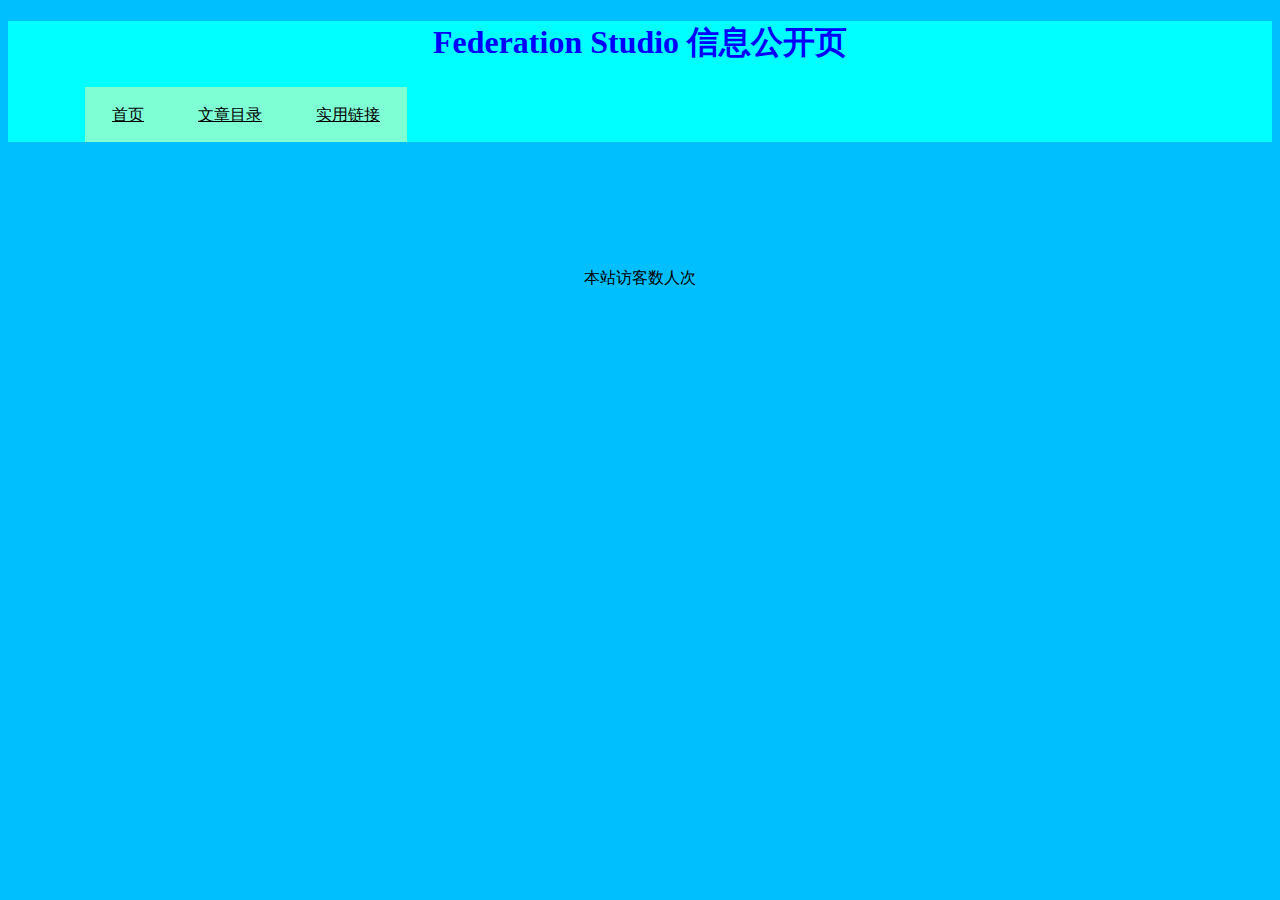
<file: index.html>
<!DOCTYPE html>
<html lang="en">
<head>
    <!-- Google tag (gtag.js) -->
    <script async src="https://www.googletagmanager.com/gtag/js?id=G-LM0V2TGDQJ"></script>
    <script>
    window.dataLayer = window.dataLayer || [];
    function gtag(){dataLayer.push(arguments);}
    gtag('js', new Date());

    gtag('config', 'G-LM0V2TGDQJ');
    </script>
    <script async src="//busuanzi.ibruce.info/busuanzi/2.3/busuanzi.pure.mini.js">
    </script>

    <meta charset="UTF-8">
    <meta http-equiv="X-UA-Compatible" content="IE=edge">
    <meta name="viewport" content="width=device-width, initial-scale=1.0">
    <title>temp</title>
    <style>
        .header{
            background-color: aqua;
        }
        .nav ul{
            width:1150px;
            height:55px;
            margin:0 auto;
            list-style: none;
        }
        .nav ul li{
            float:left;
            font-size:16px;
            height:55px;
            line-height:55px; 
            position:relative;
        }
        .nav ul li a{
            color:#000; 
            background-color: aquamarine;
            font-size:16px;
            display:inline-block;
            padding:0 27px;
        }
    </style>
</head>
<body style="background-color:deepskyblue">
    <header class="header">
        <h1 style="color:blue;text-align:center">Federation Studio 信息公开页</h1>
        <div class="nav">
            <ul id="nav">
                <li>
                    <a href="https://fnsoidathq.github.io/">首页</a>
                    <!-- <a href="">首页</a> -->
                </li>
                <li>
                    <a href="https://fnsoidathq.github.io/ArticleDirectories">文章目录</a>
                    <!-- <a href="ArticleDirectories.html">文章目录</a> -->
                </li>
                <li>
                    <a href="https://fnsoidathq.github.io/FunLinks">实用链接</a>
                    <!-- <a href="FunLinks.html">实用链接</a> -->
                </li>
            </ul>
        </div>
    </header>
    <div style="text-align:center;margin:10%">
        <span id="busuanzi_container_site_uv">
            本站访客数<span id="busuanzi_value_site_uv"></span>人次
        </span>
    </div>

</body>
</html>
</file>
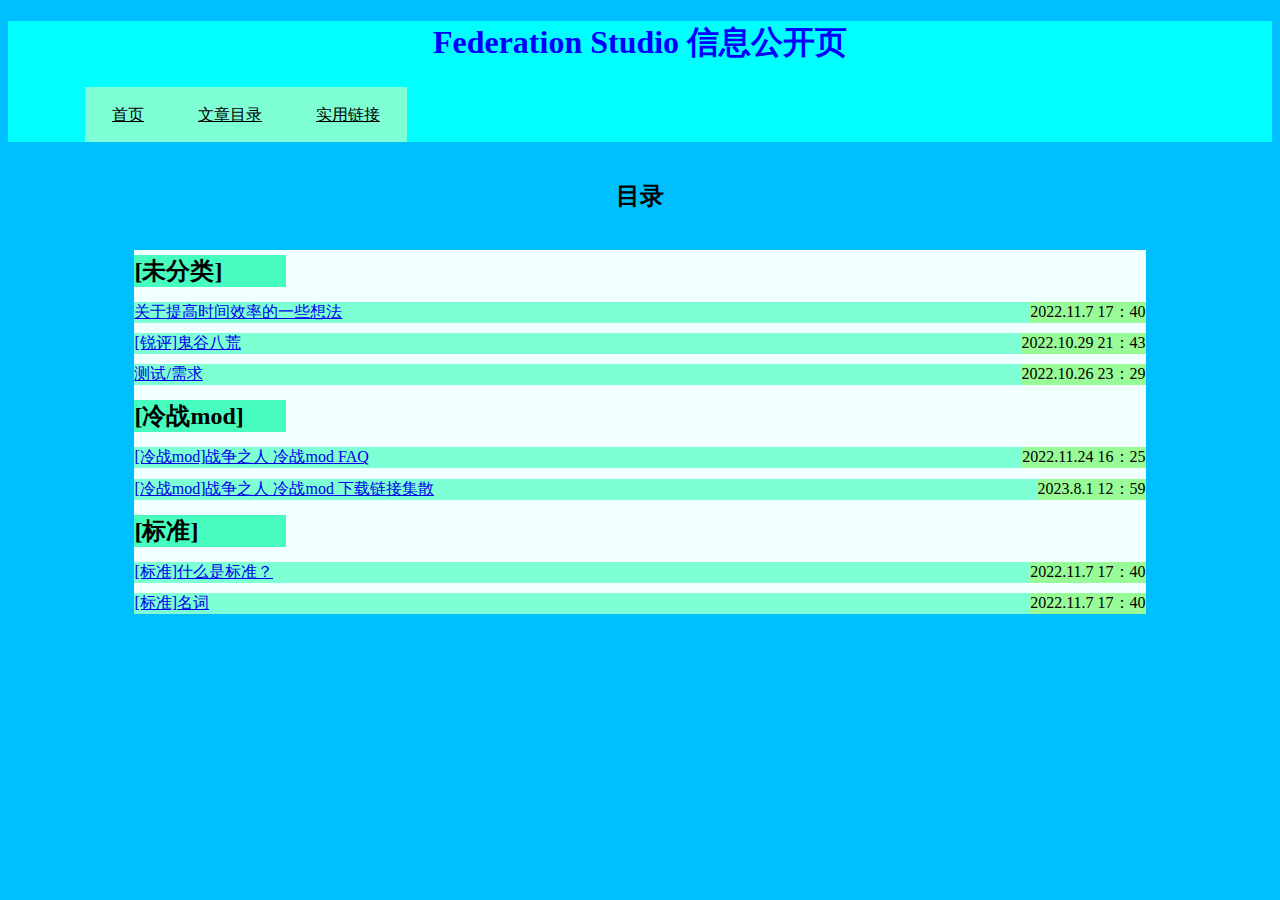
<file: ArticleDirectories.html>
<!DOCTYPE html>
<html lang="en">
<head>
    <!-- Google tag (gtag.js) -->
    <script async src="https://www.googletagmanager.com/gtag/js?id=G-LM0V2TGDQJ"></script>
    <script>
    window.dataLayer = window.dataLayer || [];
    function gtag(){dataLayer.push(arguments);}
    gtag('js', new Date());

    gtag('config', 'G-LM0V2TGDQJ');
    </script>
    <script async src="//busuanzi.ibruce.info/busuanzi/2.3/busuanzi.pure.mini.js">
    </script>

    <meta charset="UTF-8">
    <meta http-equiv="X-UA-Compatible" content="IE=edge">
    <meta name="viewport" content="width=device-width, initial-scale=1.0">
    <title>文章目录</title>
    <style>
        .header{
            background-color: aqua;
        }
        .nav ul{
            width:1150px;
            height:55px;
            margin:0 auto;
            list-style: none;
        }
        .nav ul li{
            float:left;
            font-size:16px;
            height:55px;
            line-height:55px; 
            position:relative;
        }
        .nav ul li a{
            color:#000; 
            background-color: aquamarine;
            font-size:16px;
            display:inline-block;
            padding:0 27px;
        }
        .list{
            background-color: azure;
            margin-left: 10%;
            margin-right: 10%;
        }
        .singleblock{
            background-color: aquamarine;
            font-size:16px;
            display:block;
            margin-top: 1%;
            margin-bottom: 1%;
        }
        .singleblock_tag{
            font-size:16px;
            display:block;

        }
        .singleblock_tag_text{
            width: 15%;
            background-color: rgb(71, 252, 191);
            display:inline-block;
            margin-top: 0.5%;
            margin-bottom: 0.5%;
        }
        .articleTime{
            float:right;
            background-color:palegreen;
        }
    </style>
</head>
<body style="background-color:deepskyblue">
    <header class="header">
        <h1 style="color:blue;text-align:center">Federation Studio 信息公开页</h1>
        <div class="nav">
            <ul id="nav">
                <li>
                    <a href="https://fnsoidathq.github.io/">首页</a>
                    <!-- <a href="index.html">首页</a> -->
                </li>
                <li>
                    <a href="https://fnsoidathq.github.io/ArticleDirectories">文章目录</a>
                    <!-- <a href="ArticleDirectories.html">文章目录</a> -->
                </li>
                <li>
                    <a href="https://fnsoidathq.github.io/FunLinks">实用链接</a>
                    <!-- <a href="FunLinks.html">实用链接</a> -->
                </li>
            </ul>
        </div>
    </header>
    
    <div>
        <h2 style="text-align:center;margin:3%">目录</h2>
        <div class="list">
            <div class="singleblock_tag">
                <!-- <a href="Articles/test.html">测试/需求</a> -->
                <h2 class="singleblock_tag_text">[未分类]</h2>
            </div>
            <div class="singleblock">
                <!-- <a href="Articles/test.html">测试/需求</a> -->
                <a href="https://fnsoidathq.github.io/Articles/time_manage/main">关于提高时间效率的一些想法</a>
                <span class="articleTime">2022.11.7 17：40</span>
            </div>
            <div class="singleblock">
                <!-- <a href="Articles/test.html">测试/需求</a> -->
                <a href="https://fnsoidathq.github.io/Articles/SharpPing/GuiGuBaHuang/GuiGuBaHuang">[锐评]鬼谷八荒</a>
                <span class="articleTime">2022.10.29 21：43</span>
            </div>
            <div class="singleblock">
                <!-- <a href="Articles/test.html">测试/需求</a> -->
                <a href="https://fnsoidathq.github.io/Articles/test">测试/需求</a>
                <span class="articleTime">2022.10.26 23：29</span>
            </div>
            <div class="singleblock_tag">
                <!-- <a href="Articles/test.html">测试/需求</a> -->
                <h2 class="singleblock_tag_text">[冷战mod]</h2>
            </div>
            <div class="singleblock">
                <!-- <a href="Articles/test.html">测试/需求</a> -->
                <a href="https://fnsoidathq.github.io/Articles/mow/coldwar/FAQ">[冷战mod]战争之人 冷战mod FAQ</a>
                <span class="articleTime">2022.11.24 16：25</span>
            </div>
            <div class="singleblock">
                <!-- <a href="Articles/test.html">测试/需求</a> -->
                <a href="https://fnsoidathq.github.io/Articles/mow/CWDownloadDistribute/Distribute">[冷战mod]战争之人 冷战mod 下载链接集散</a>
                <span class="articleTime">2023.8.1 12：59</span>
            </div>
            <div class="singleblock_tag">
                <!-- <a href="Articles/test.html">测试/需求</a> -->
                <h2 class="singleblock_tag_text">[标准]</h2>
            </div>
            <div class="singleblock">
                <!-- <a href="Articles/test.html">测试/需求</a> -->
                <a href="https://fnsoidathq.github.io/Articles/standard/WhatIsThis">[标准]什么是标准？</a>
                <span class="articleTime">2022.11.7 17：40</span>
            </div>
            <div class="singleblock">
                <!-- <a href="Articles/test.html">测试/需求</a> -->
                <a href="https://fnsoidathq.github.io/Articles/standard/noun">[标准]名词</a>
                <span class="articleTime">2022.11.7 17：40</span>
            </div>
        </div>
    </div>

</body>
</html>
</file>
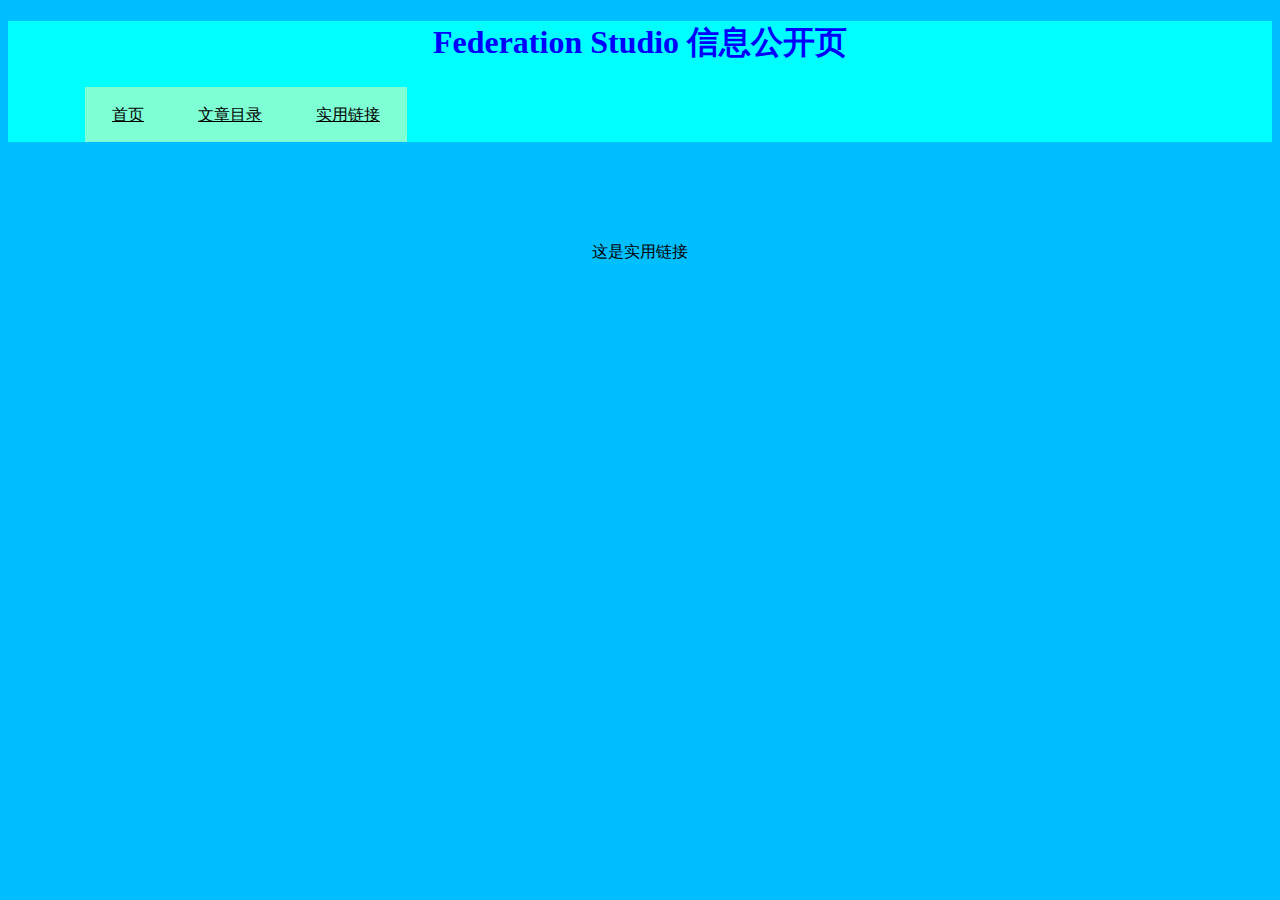
<file: FunLinks.html>
<!DOCTYPE html>
<html lang="en">
<head>
    <!-- Google tag (gtag.js) -->
    <script async src="https://www.googletagmanager.com/gtag/js?id=G-LM0V2TGDQJ"></script>
    <script>
    window.dataLayer = window.dataLayer || [];
    function gtag(){dataLayer.push(arguments);}
    gtag('js', new Date());

    gtag('config', 'G-LM0V2TGDQJ');
    </script>
    <script async src="//busuanzi.ibruce.info/busuanzi/2.3/busuanzi.pure.mini.js">
    </script>

    <meta charset="UTF-8">
    <meta http-equiv="X-UA-Compatible" content="IE=edge">
    <meta name="viewport" content="width=device-width, initial-scale=1.0">
    <title>Document</title>
    <style>
        .header{
            background-color: aqua;
        }
        .nav ul{
            width:1150px;
            height:55px;
            margin:0 auto;
            list-style: none;
        }
        .nav ul li{
            float:left;
            font-size:16px;
            height:55px;
            line-height:55px; 
            position:relative;
        }
        .nav ul li a{
            color:#000; 
            background-color: aquamarine;
            font-size:16px;
            display:inline-block;
            padding:0 27px;
        }
    </style>
</head>
<body style="background-color:deepskyblue">
    <header class="header">
        <h1 style="color:blue;text-align:center">Federation Studio 信息公开页</h1>
        <div class="nav">
            <ul id="nav">
                <li>
                    <a href="https://fnsoidathq.github.io/">首页</a>
                    <!-- <a href="index.html">首页</a> -->
                </li>
                <li>
                    <a href="https://fnsoidathq.github.io/ArticleDirectories">文章目录</a>
                    <!-- <a href="ArticleDirectories.html">文章目录</a> -->
                </li>
                <li>
                    <a href="https://fnsoidathq.github.io/FunLinks">实用链接</a>
                    <!-- <a href="FunLinks.html">实用链接</a> -->
                </li>
            </ul>
        </div>
    </header>
    
    <div>
        <p style="text-align:center;margin:100px">这是实用链接</p>
    </div>

</body>
</html>
</file>
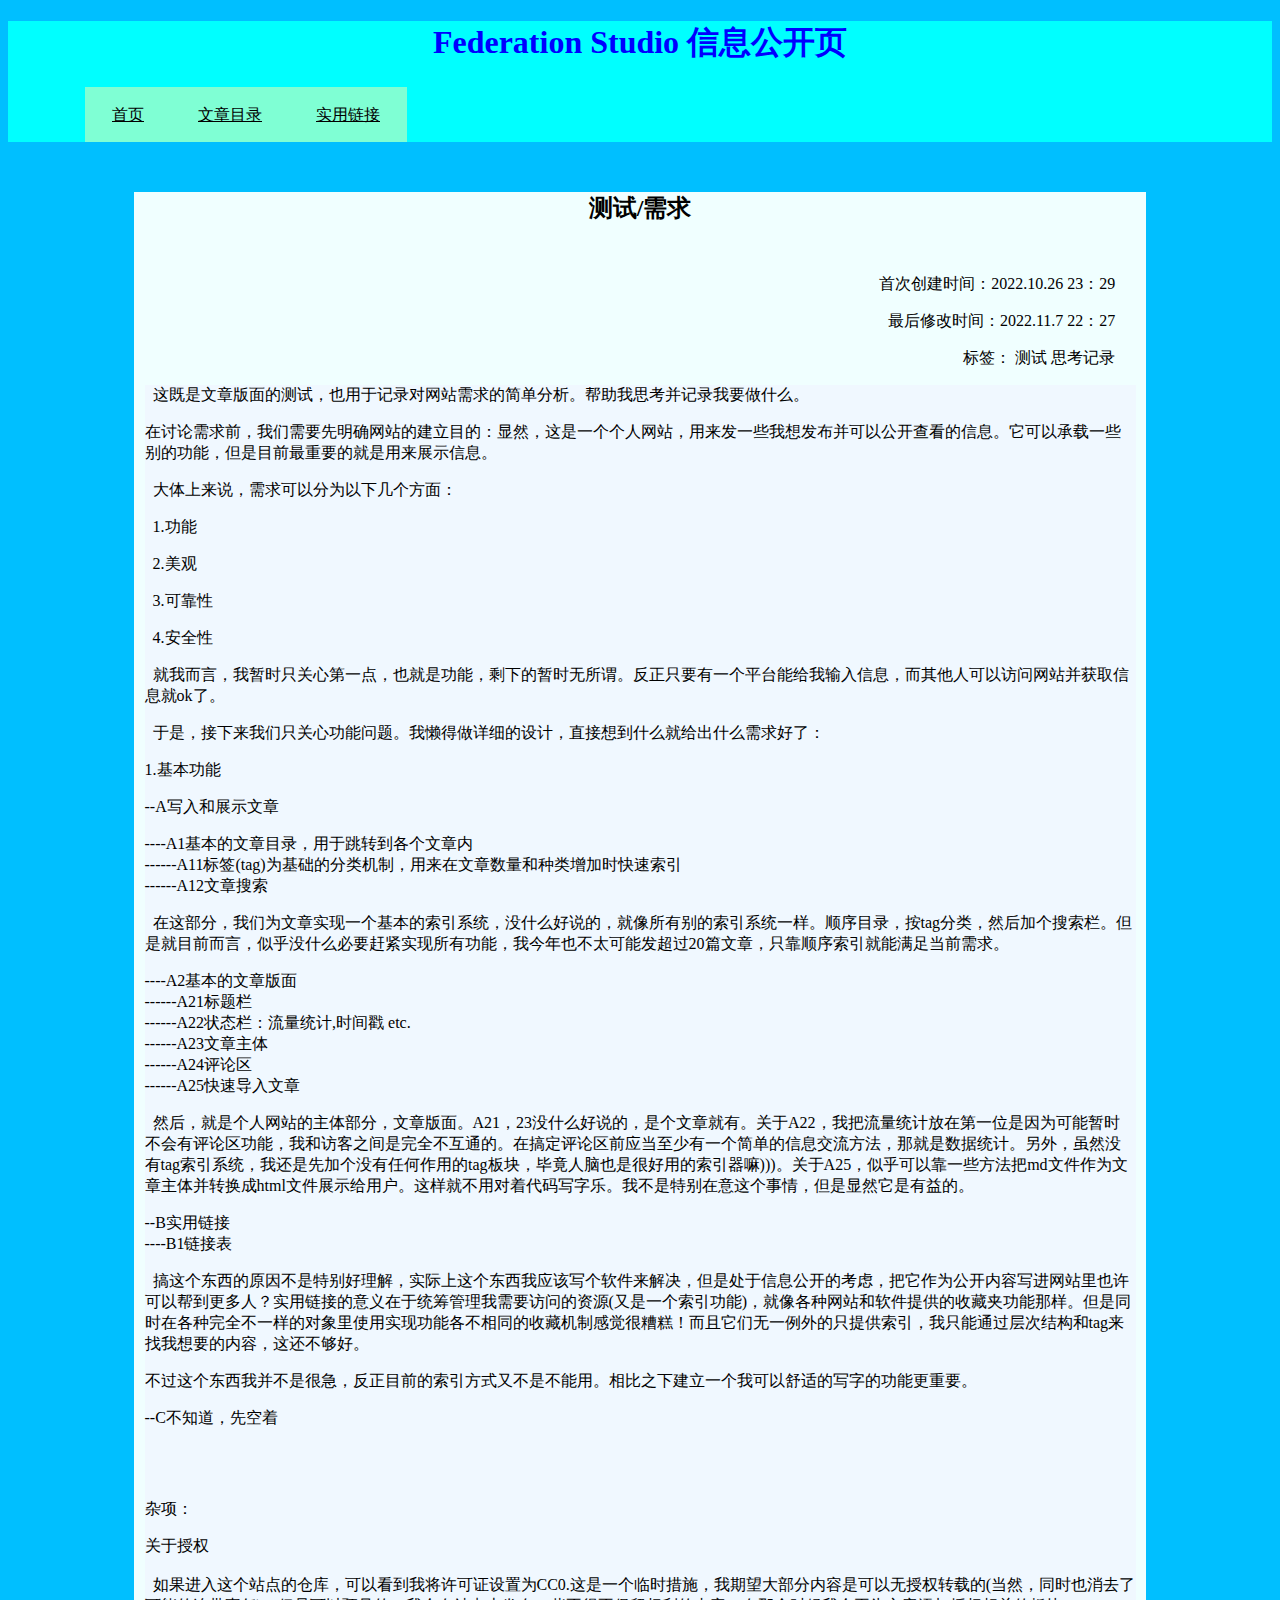
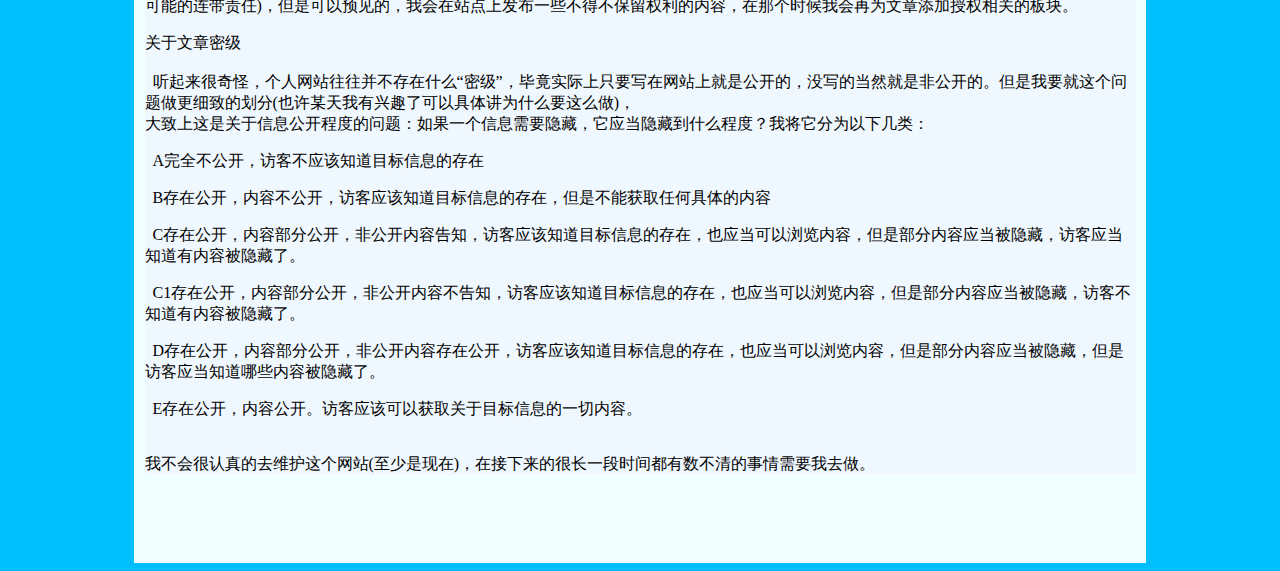
<file: Articles/test.html>
<!DOCTYPE html>
<html lang="en">
<head>
    <!-- 我期望这样可以强制它在那些不一定能加载出来的统计工具前加载好 -->
    <script src="https://fnsoidathq.github.io/Script/General_script.js">
    </script>
    
    <!-- Google tag (gtag.js) -->
    <script async src="https://www.googletagmanager.com/gtag/js?id=G-LM0V2TGDQJ"></script>
    <script>
    window.dataLayer = window.dataLayer || [];
    function gtag(){dataLayer.push(arguments);}
    gtag('js', new Date());

    gtag('config', 'G-LM0V2TGDQJ');
    </script>
    <script async src="//busuanzi.ibruce.info/busuanzi/2.3/busuanzi.pure.mini.js">
    </script>

    <meta charset="UTF-8">
    <meta http-equiv="X-UA-Compatible" content="IE=edge">
    <meta name="viewport" content="width=device-width, initial-scale=1.0">
    <title>Document</title>
    <style>
        .header{
            background-color: aqua;
        }
        .nav ul{
            width:1150px;
            height:55px;
            margin:0 auto;
            list-style: none;
        }
        .nav ul li{
            float:left;
            font-size:16px;
            height:55px;
            line-height:55px; 
            position:relative;
        }
        .nav ul li a{
            color:#000; 
            background-color: aquamarine;
            font-size:16px;
            display:inline-block;
            padding:0 27px;
        }
        .article{
            background-color: azure;
            margin-left: 10%;
            margin-right: 10%;
        }
        .mainText{
            background-color:aliceblue;
            margin-top: 1%;
            margin-left: 1%;
            margin-right: 1%;
        }
        .mainText p{
            white-space: pre-wrap;
        }
        .statusBar{
            text-align: right;
            margin-right: 3%;
        }
        .time{
            
        }
        .viewerCounter{

        }
        
        #RTop {
            display: none; /* 默认隐藏 */
            position: fixed; 
            bottom: 20px; 
            right: 30px; 
            z-index: 99; 
            border: none;
            outline: none; 
            background-color: skyblue; /* 设置背景颜色，你可以设置自己想要的颜色或图片 */
            color: white; /* 文本颜色 */
            cursor: pointer; 
            padding: 15px; 
            border-radius: 10px; /* 圆角 */
        }
         
        #RTop:hover {
            background-color: aqua; 
        }

    </style>
</head>
<body style="background-color:deepskyblue">
    <header class="header">
        <h1 style="color:blue;text-align:center">Federation Studio 信息公开页</h1>
        <div class="nav">
            <ul id="nav">
                <li>
                    <a href="https://fnsoidathq.github.io/">首页</a>
                    <!-- <a href="../index.html">首页</a> -->
                </li>
                <li>
                    <a href="https://fnsoidathq.github.io/ArticleDirectories">文章目录</a>
                    <!-- <a href="../ArticleDirectories.html">文章目录</a> -->
                </li>
                <li>
                    <a href="https://fnsoidathq.github.io/FunLinks">实用链接</a>
                    <!-- <a href="../FunLinks.html">实用链接</a> -->
                </li>
            </ul>
        </div>
    </header>
    <div class="article">
        <h2 style="text-align:center;margin:50px">测试/需求</h2>
        <div class="statusBar">
            <div class="time">
                <p >首次创建时间：2022.10.26 23：29</p>
                <p >最后修改时间：2022.11.7 22：27</p>
            </div>
            <div class="tag">
                <p>标签： 测试 思考记录</p>
            </div>
            <div class="viewerCounter">
                <span id="busuanzi_container_page_pv" style='display:none'>
                    阅读量<span id="busuanzi_value_page_pv"></span>次
                </span>
            </div>
        </div>
        <div onclick="topFunction()"  id="RTop">返回顶部</div>

        <div class="mainText">
            <p>  这既是文章版面的测试，也用于记录对网站需求的简单分析。帮助我思考并记录我要做什么。</p>
            <p>在讨论需求前，我们需要先明确网站的建立目的：显然，这是一个个人网站，用来发一些我想发布并可以公开查看的信息。它可以承载一些别的功能，但是目前最重要的就是用来展示信息。</p>
            <p>  大体上来说，需求可以分为以下几个方面：</p>
            <p>  1.功能</p>
            <p>  2.美观</p>
            <p>  3.可靠性</p>
            <p>  4.安全性</p>
            <p>  就我而言，我暂时只关心第一点，也就是功能，剩下的暂时无所谓。反正只要有一个平台能给我输入信息，而其他人可以访问网站并获取信息就ok了。</p>
            <p>  于是，接下来我们只关心功能问题。我懒得做详细的设计，直接想到什么就给出什么需求好了：</p>
            <p>1.基本功能</p>
            <p>--A写入和展示文章</p>
            <p>----A1基本的文章目录，用于跳转到各个文章内<br>------A11标签(tag)为基础的分类机制，用来在文章数量和种类增加时快速索引<br>------A12文章搜索</p>
            <p>  在这部分，我们为文章实现一个基本的索引系统，没什么好说的，就像所有别的索引系统一样。顺序目录，按tag分类，然后加个搜索栏。但是就目前而言，似乎没什么必要赶紧实现所有功能，我今年也不太可能发超过20篇文章，只靠顺序索引就能满足当前需求。</p>
            <p>----A2基本的文章版面<br>------A21标题栏<br>------A22状态栏：流量统计,时间戳 etc.<br>------A23文章主体<br>------A24评论区<br>------A25快速导入文章</p>
            <p>  然后，就是个人网站的主体部分，文章版面。A21，23没什么好说的，是个文章就有。关于A22，我把流量统计放在第一位是因为可能暂时不会有评论区功能，我和访客之间是完全不互通的。在搞定评论区前应当至少有一个简单的信息交流方法，那就是数据统计。另外，虽然没有tag索引系统，我还是先加个没有任何作用的tag板块，毕竟人脑也是很好用的索引器嘛)))。关于A25，似乎可以靠一些方法把md文件作为文章主体并转换成html文件展示给用户。这样就不用对着代码写字乐。我不是特别在意这个事情，但是显然它是有益的。</p>
            <p>--B实用链接<br>----B1链接表</p>
            <p>  搞这个东西的原因不是特别好理解，实际上这个东西我应该写个软件来解决，但是处于信息公开的考虑，把它作为公开内容写进网站里也许可以帮到更多人？实用链接的意义在于统筹管理我需要访问的资源(又是一个索引功能)，就像各种网站和软件提供的收藏夹功能那样。但是同时在各种完全不一样的对象里使用实现功能各不相同的收藏机制感觉很糟糕！而且它们无一例外的只提供索引，我只能通过层次结构和tag来找我想要的内容，这还不够好。</p>
            <p>不过这个东西我并不是很急，反正目前的索引方式又不是不能用。相比之下建立一个我可以舒适的写字的功能更重要。</p>
            <p>--C不知道，先空着<br><br><br><br></p>

            <p>杂项：</p>
            <p>关于授权<br><br>  如果进入这个站点的仓库，可以看到我将许可证设置为CC0.这是一个临时措施，我期望大部分内容是可以无授权转载的(当然，同时也消去了可能的连带责任)，但是可以预见的，我会在站点上发布一些不得不保留权利的内容，在那个时候我会再为文章添加授权相关的板块。</p>
            <p>关于文章密级<br><br>  听起来很奇怪，个人网站往往并不存在什么“密级”，毕竟实际上只要写在网站上就是公开的，没写的当然就是非公开的。但是我要就这个问题做更细致的划分(也许某天我有兴趣了可以具体讲为什么要这么做)，<br>大致上这是关于信息公开程度的问题：如果一个信息需要隐藏，它应当隐藏到什么程度？我将它分为以下几类：</p>
            <p>  A完全不公开，访客不应该知道目标信息的存在</p>
            <p>  B存在公开，内容不公开，访客应该知道目标信息的存在，但是不能获取任何具体的内容</p>
            <p>  C存在公开，内容部分公开，非公开内容告知，访客应该知道目标信息的存在，也应当可以浏览内容，但是部分内容应当被隐藏，访客应当知道有内容被隐藏了。</p>
            <p>  C1存在公开，内容部分公开，非公开内容不告知，访客应该知道目标信息的存在，也应当可以浏览内容，但是部分内容应当被隐藏，访客不知道有内容被隐藏了。</p>
            <p>  D存在公开，内容部分公开，非公开内容存在公开，访客应该知道目标信息的存在，也应当可以浏览内容，但是部分内容应当被隐藏，但是访客应当知道哪些内容被隐藏了。</p>
            <p>  E存在公开，内容公开。访客应该可以获取关于目标信息的一切内容。</p>
            <p><br>我不会很认真的去维护这个网站(至少是现在)，在接下来的很长一段时间都有数不清的事情需要我去做。</p>
        </div>

        <br><br><br><br>
    </div>

</body>
</html>
</file>
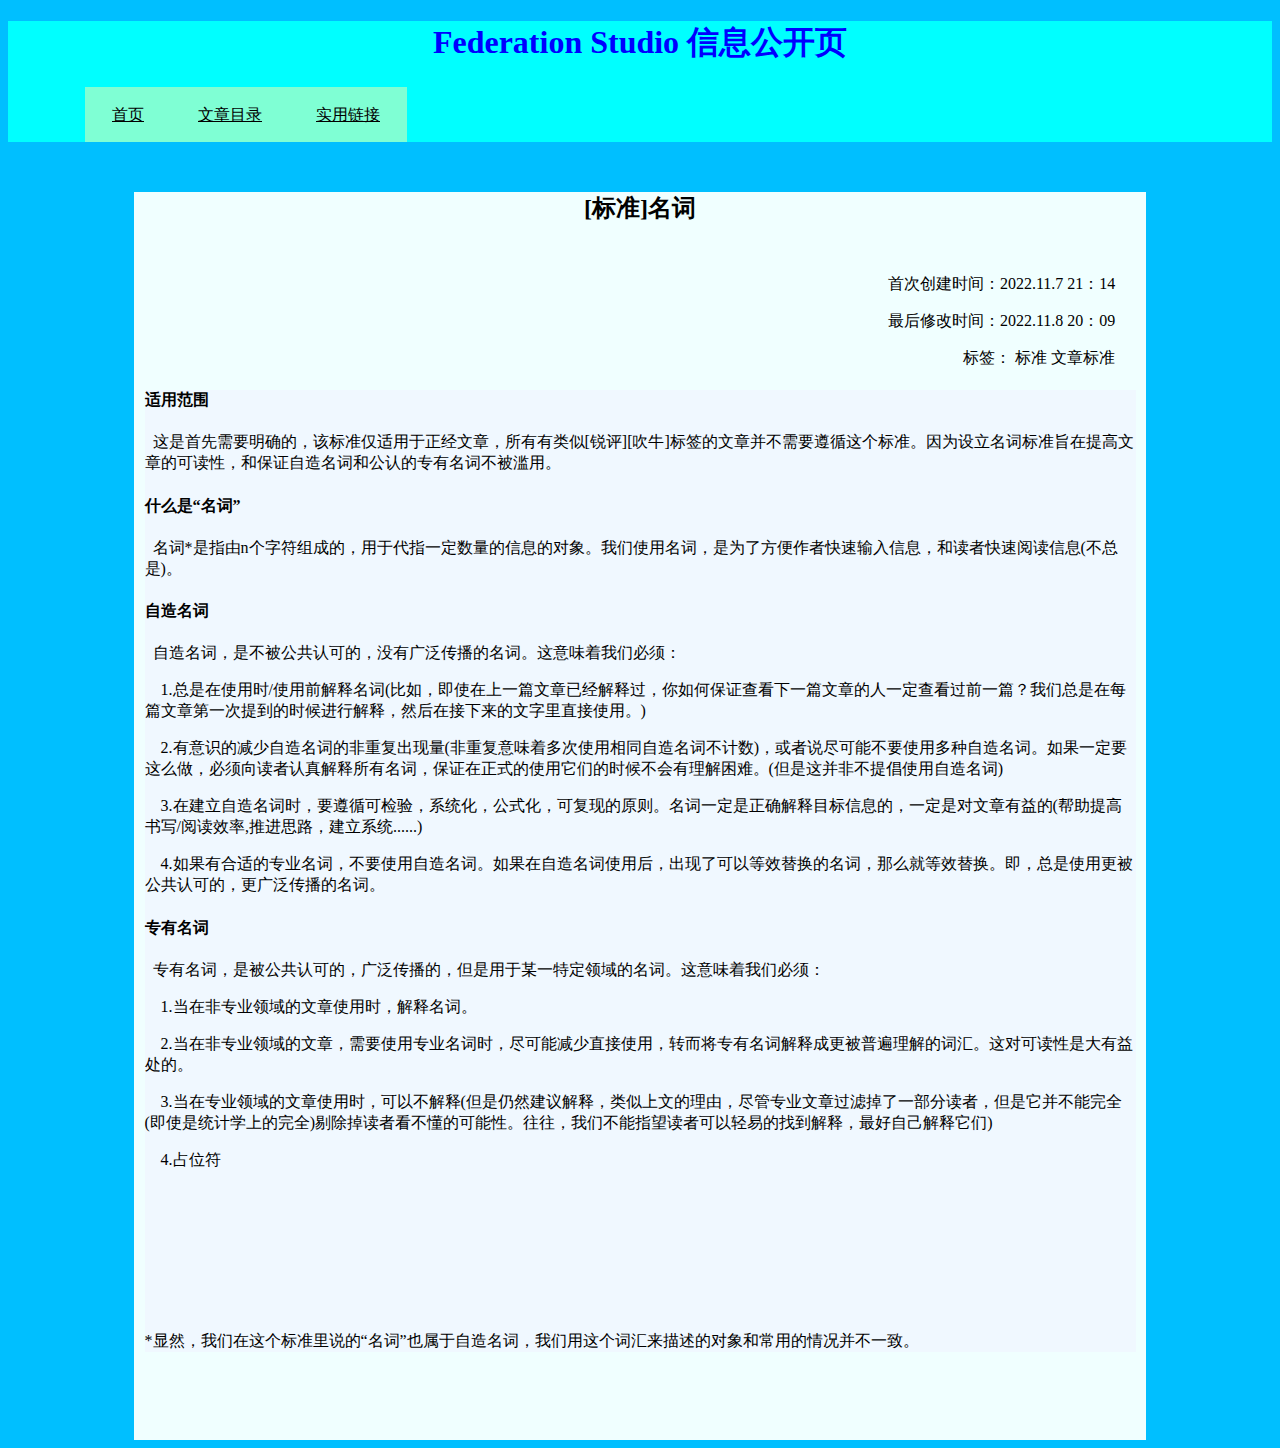
<file: Articles/standard/noun.html>
<!DOCTYPE html>
<html lang="en">
<head>
    <!-- 我期望这样可以强制它在那些不一定能加载出来的统计工具前加载好 -->
    <script src="https://fnsoidathq.github.io/Script/General_script.js">
    </script>

    <!-- Google tag (gtag.js) -->
    <script async src="https://www.googletagmanager.com/gtag/js?id=G-LM0V2TGDQJ"></script>
    <script>
    window.dataLayer = window.dataLayer || [];
    function gtag(){dataLayer.push(arguments);}
    gtag('js', new Date());

    gtag('config', 'G-LM0V2TGDQJ');
    </script>
    <script async src="//busuanzi.ibruce.info/busuanzi/2.3/busuanzi.pure.mini.js">
    </script>

    <meta charset="UTF-8">
    <meta http-equiv="X-UA-Compatible" content="IE=edge">
    <meta name="viewport" content="width=device-width, initial-scale=1.0">
    <title>[标准]名词</title>
    <style>
        .header{
            background-color: aqua;
        }
        .nav ul{
            width:1150px;
            height:55px;
            margin:0 auto;
            list-style: none;
        }
        .nav ul li{
            float:left;
            font-size:16px;
            height:55px;
            line-height:55px; 
            position:relative;
        }
        .nav ul li a{
            color:#000; 
            background-color: aquamarine;
            font-size:16px;
            display:inline-block;
            padding:0 27px;
        }
        .article{
            background-color: azure;
            margin-left: 10%;
            margin-right: 10%;
        }
        .mainText{
            background-color:aliceblue;
            margin-top: 1%;
            margin-left: 1%;
            margin-right: 1%;
        }
        .mainText p{
            white-space: pre-wrap;
        }
        .statusBar{
            text-align: right;
            margin-right: 3%;
        }
        .time{
            
        }
        .viewerCounter{

        }
        
        #RTop {
            display: none; /* 默认隐藏 */
            position: fixed; 
            bottom: 20px; 
            right: 30px; 
            z-index: 99; 
            border: none;
            outline: none; 
            background-color: skyblue; /* 设置背景颜色，你可以设置自己想要的颜色或图片 */
            color: white; /* 文本颜色 */
            cursor: pointer; 
            padding: 15px; 
            border-radius: 10px; /* 圆角 */
        }
         
        #RTop:hover {
            background-color: aqua; 
        }

    </style>
</head>
<body style="background-color:deepskyblue">
    <header class="header">
        <h1 style="color:blue;text-align:center">Federation Studio 信息公开页</h1>
        <div class="nav">
            <ul id="nav">
                <li>
                    <a href="https://fnsoidathq.github.io/">首页</a>
                    <!-- <a href="../index.html">首页</a> -->
                </li>
                <li>
                    <a href="https://fnsoidathq.github.io/ArticleDirectories">文章目录</a>
                    <!-- <a href="../ArticleDirectories.html">文章目录</a> -->
                </li>
                <li>
                    <a href="https://fnsoidathq.github.io/FunLinks">实用链接</a>
                    <!-- <a href="../FunLinks.html">实用链接</a> -->
                </li>
            </ul>
        </div>
    </header>
    <div class="article">
        <h2 style="text-align:center;margin:50px">[标准]名词</h2>
        <div class="statusBar">
            <div class="time">
                <p >首次创建时间：2022.11.7 21：14</p>
                <p >最后修改时间：2022.11.8 20：09</p>
            </div>
            <div class="tag">
                <p>标签： 标准 文章标准</p>
            </div>
            <div class="viewerCounter">
                <span id="busuanzi_container_page_pv" style='display:none'>
                    阅读量<span id="busuanzi_value_page_pv"></span>次
                </span>
            </div>
        </div>
        <div onclick="topFunction()"  id="RTop">返回顶部</div>


        <div class="mainText">
            <h4>适用范围</h4>
            <p>  这是首先需要明确的，该标准仅适用于正经文章，所有有类似[锐评][吹牛]标签的文章并不需要遵循这个标准。因为设立名词标准旨在提高文章的可读性，和保证自造名词和公认的专有名词不被滥用。</p>
            <h4>什么是“名词”</h4>
            <p>  名词*是指由n个字符组成的，用于代指一定数量的信息的对象。我们使用名词，是为了方便作者快速输入信息，和读者快速阅读信息(不总是)。</p>
            <h4>自造名词</h4>
            <p>  自造名词，是不被公共认可的，没有广泛传播的名词。这意味着我们必须：</p>
            <p>    1.总是在使用时/使用前解释名词(比如，即使在上一篇文章已经解释过，你如何保证查看下一篇文章的人一定查看过前一篇？我们总是在每篇文章第一次提到的时候进行解释，然后在接下来的文字里直接使用。)</p>
            <p>    2.有意识的减少自造名词的非重复出现量(非重复意味着多次使用相同自造名词不计数)，或者说尽可能不要使用多种自造名词。如果一定要这么做，必须向读者认真解释所有名词，保证在正式的使用它们的时候不会有理解困难。(但是这并非不提倡使用自造名词)</p>
            <p>    3.在建立自造名词时，要遵循可检验，系统化，公式化，可复现的原则。名词一定是正确解释目标信息的，一定是对文章有益的(帮助提高书写/阅读效率,推进思路，建立系统......)</p>
            <p>    4.如果有合适的专业名词，不要使用自造名词。如果在自造名词使用后，出现了可以等效替换的名词，那么就等效替换。即，总是使用更被公共认可的，更广泛传播的名词。</p>
            <h4>专有名词</h4>
            <p>  专有名词，是被公共认可的，广泛传播的，但是用于某一特定领域的名词。这意味着我们必须：</p>
            <p>    1.当在非专业领域的文章使用时，解释名词。</p>
            <p>    2.当在非专业领域的文章，需要使用专业名词时，尽可能减少直接使用，转而将专有名词解释成更被普遍理解的词汇。这对可读性是大有益处的。</p>
            <p>    3.当在专业领域的文章使用时，可以不解释(但是仍然建议解释，类似上文的理由，尽管专业文章过滤掉了一部分读者，但是它并不能完全(即使是统计学上的完全)剔除掉读者看不懂的可能性。往往，我们不能指望读者可以轻易的找到解释，最好自己解释它们)</p>
            <p>    4.占位符</p>




            <p><br><br><br><br><br><br><br><br>*显然，我们在这个标准里说的“名词”也属于自造名词，我们用这个词汇来描述的对象和常用的情况并不一致。</p>
        </div>

        <br><br><br><br>
    </div>

</body>
</html>
</file>
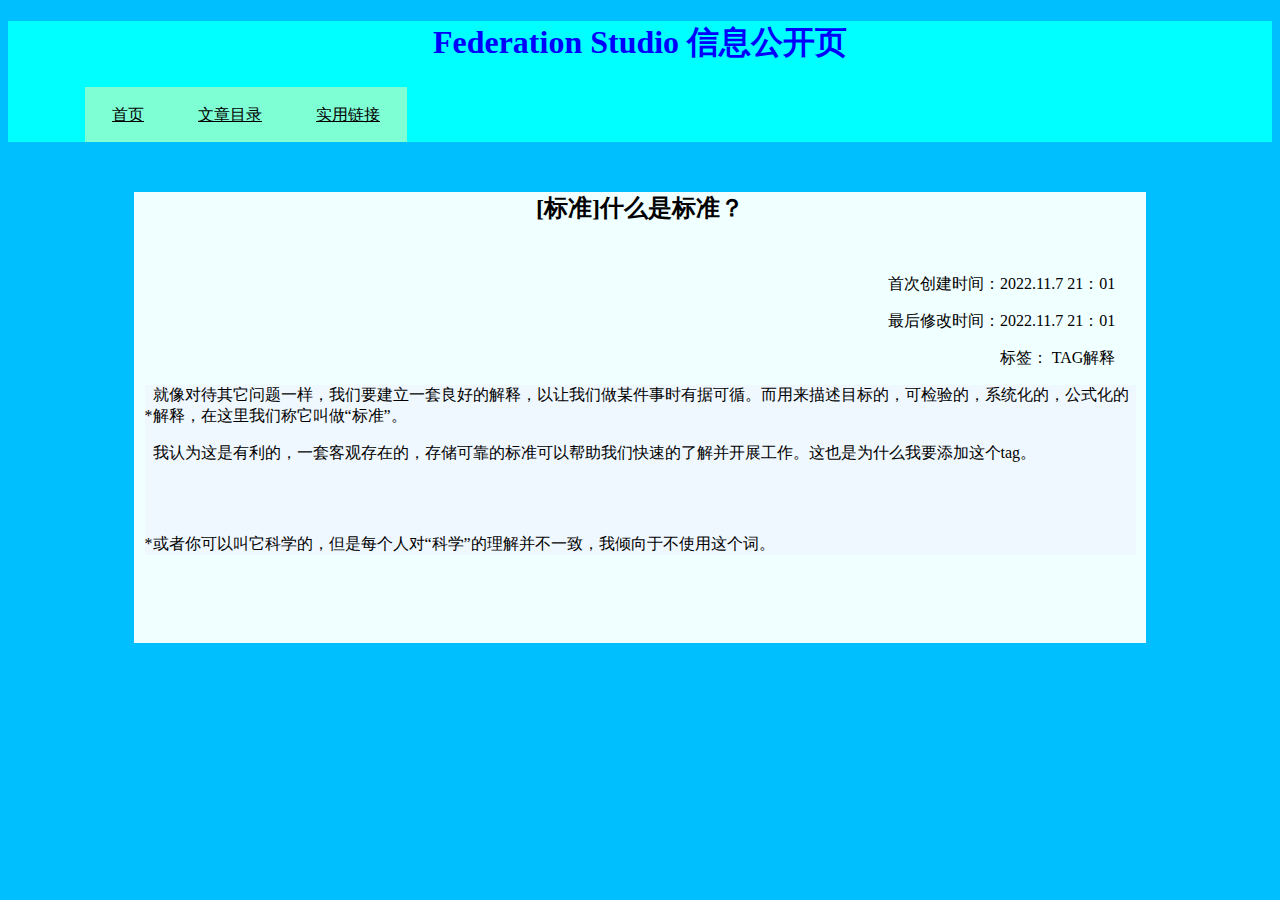
<file: Articles/standard/WhatIsThis.html>
<!DOCTYPE html>
<html lang="en">
<head>
    <!-- 我期望这样可以强制它在那些不一定能加载出来的统计工具前加载好 -->
    <script src="https://fnsoidathq.github.io/Script/General_script.js">
    </script>

    <!-- Google tag (gtag.js) -->
    <script async src="https://www.googletagmanager.com/gtag/js?id=G-LM0V2TGDQJ"></script>
    <script>
    window.dataLayer = window.dataLayer || [];
    function gtag(){dataLayer.push(arguments);}
    gtag('js', new Date());

    gtag('config', 'G-LM0V2TGDQJ');
    </script>
    <script async src="//busuanzi.ibruce.info/busuanzi/2.3/busuanzi.pure.mini.js">
    </script>

    <meta charset="UTF-8">
    <meta http-equiv="X-UA-Compatible" content="IE=edge">
    <meta name="viewport" content="width=device-width, initial-scale=1.0">
    <title>[标准]什么是标准？</title>
    <style>
        .header{
            background-color: aqua;
        }
        .nav ul{
            width:1150px;
            height:55px;
            margin:0 auto;
            list-style: none;
        }
        .nav ul li{
            float:left;
            font-size:16px;
            height:55px;
            line-height:55px; 
            position:relative;
        }
        .nav ul li a{
            color:#000; 
            background-color: aquamarine;
            font-size:16px;
            display:inline-block;
            padding:0 27px;
        }
        .article{
            background-color: azure;
            margin-left: 10%;
            margin-right: 10%;
        }
        .mainText{
            background-color:aliceblue;
            margin-top: 1%;
            margin-left: 1%;
            margin-right: 1%;
        }
        .mainText p{
            white-space: pre-wrap;
        }
        .statusBar{
            text-align: right;
            margin-right: 3%;
        }
        .time{
            
        }
        .viewerCounter{

        }
        
        #RTop {
            display: none; /* 默认隐藏 */
            position: fixed; 
            bottom: 20px; 
            right: 30px; 
            z-index: 99; 
            border: none;
            outline: none; 
            background-color: skyblue; /* 设置背景颜色，你可以设置自己想要的颜色或图片 */
            color: white; /* 文本颜色 */
            cursor: pointer; 
            padding: 15px; 
            border-radius: 10px; /* 圆角 */
        }
         
        #RTop:hover {
            background-color: aqua; 
        }

    </style>
</head>
<body style="background-color:deepskyblue">
    <header class="header">
        <h1 style="color:blue;text-align:center">Federation Studio 信息公开页</h1>
        <div class="nav">
            <ul id="nav">
                <li>
                    <a href="https://fnsoidathq.github.io/">首页</a>
                    <!-- <a href="../index.html">首页</a> -->
                </li>
                <li>
                    <a href="https://fnsoidathq.github.io/ArticleDirectories">文章目录</a>
                    <!-- <a href="../ArticleDirectories.html">文章目录</a> -->
                </li>
                <li>
                    <a href="https://fnsoidathq.github.io/FunLinks">实用链接</a>
                    <!-- <a href="../FunLinks.html">实用链接</a> -->
                </li>
            </ul>
        </div>
    </header>
    <div class="article">
        <h2 style="text-align:center;margin:50px">[标准]什么是标准？</h2>
        <div class="statusBar">
            <div class="time">
                <p >首次创建时间：2022.11.7 21：01</p>
                <p >最后修改时间：2022.11.7 21：01</p>
            </div>
            <div class="tag">
                <p>标签： TAG解释</p>
            </div>
            <div class="viewerCounter">
                <span id="busuanzi_container_page_pv" style='display:none'>
                    阅读量<span id="busuanzi_value_page_pv"></span>次
                </span>
            </div>
        </div>
        <div onclick="topFunction()"  id="RTop">返回顶部</div>


        <div class="mainText">
            <p>  就像对待其它问题一样，我们要建立一套良好的解释，以让我们做某件事时有据可循。而用来描述目标的，可检验的，系统化的，公式化的*解释，在这里我们称它叫做“标准”。</p>
            <p>  我认为这是有利的，一套客观存在的，存储可靠的标准可以帮助我们快速的了解并开展工作。这也是为什么我要添加这个tag。</p>





            <p><br><br><br>*或者你可以叫它科学的，但是每个人对“科学”的理解并不一致，我倾向于不使用这个词。</p>
        </div>

        <br><br><br><br>
    </div>

</body>
</html>
</file>
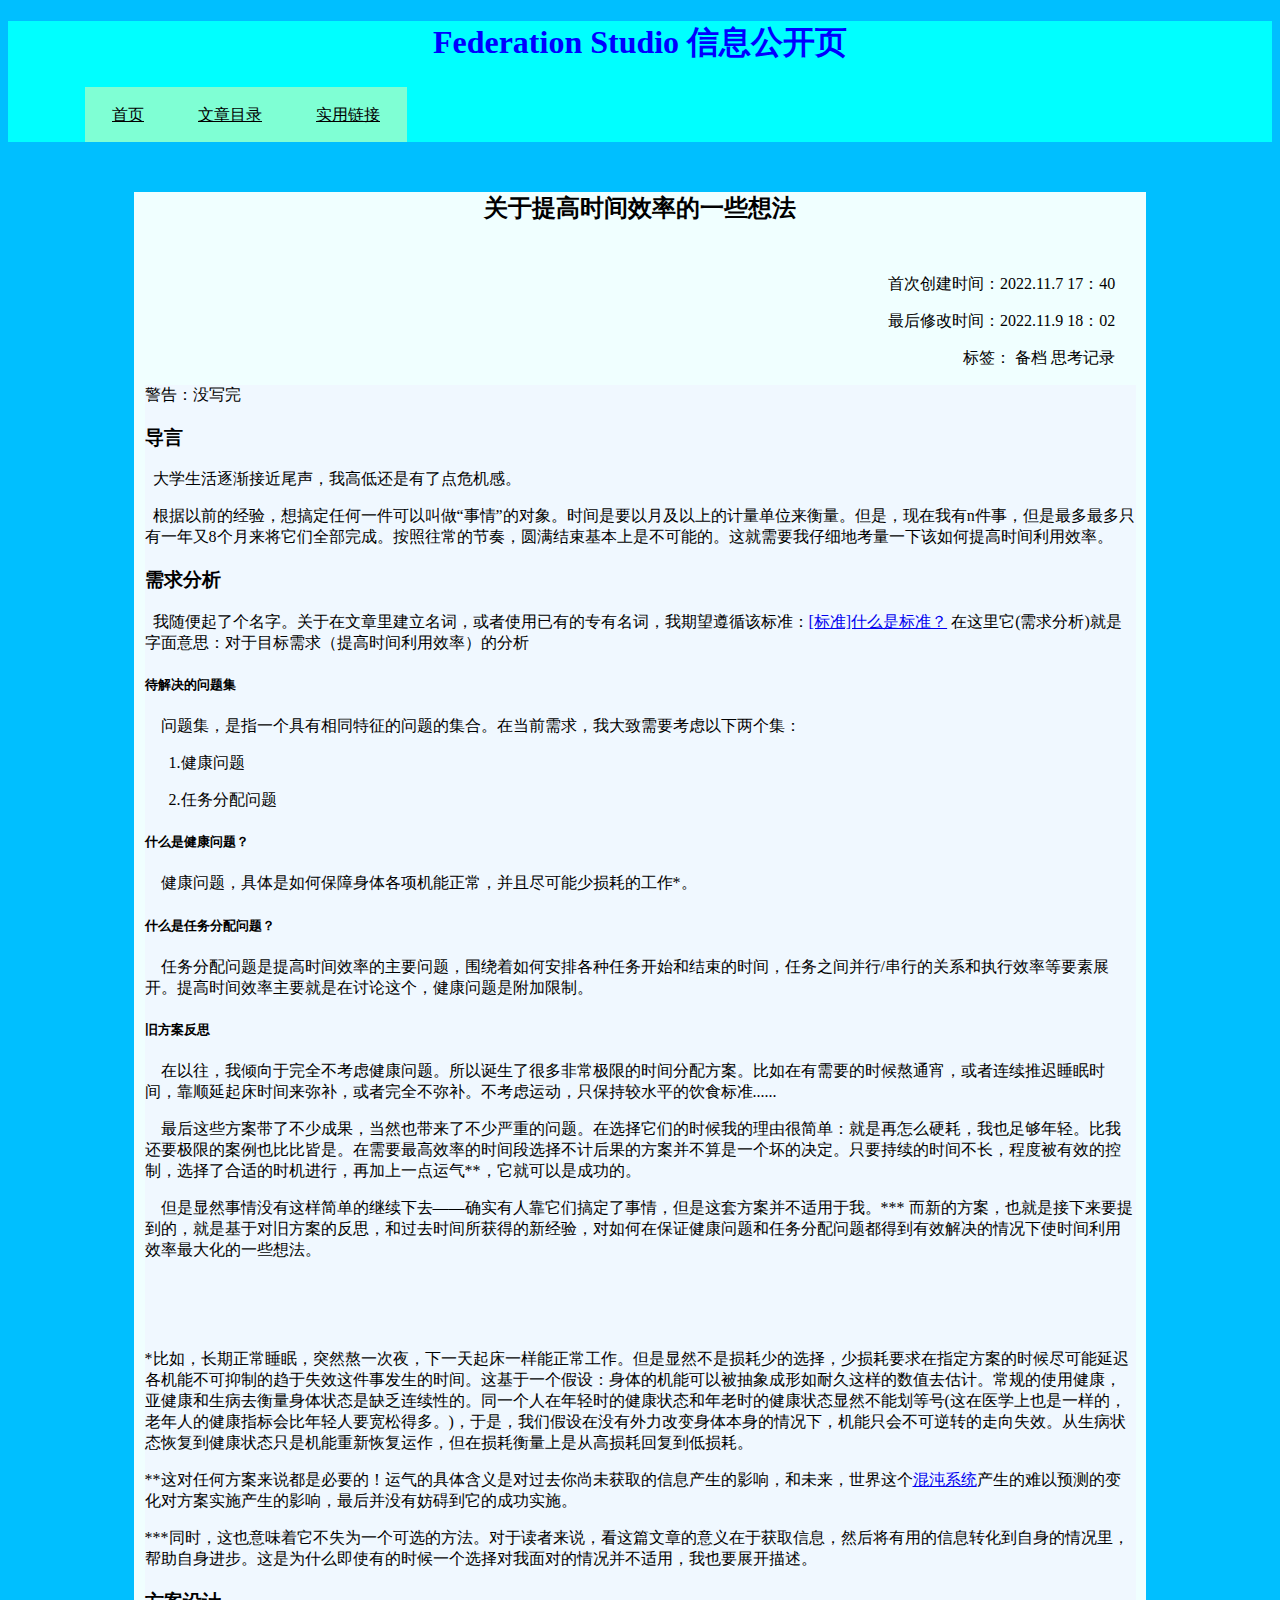
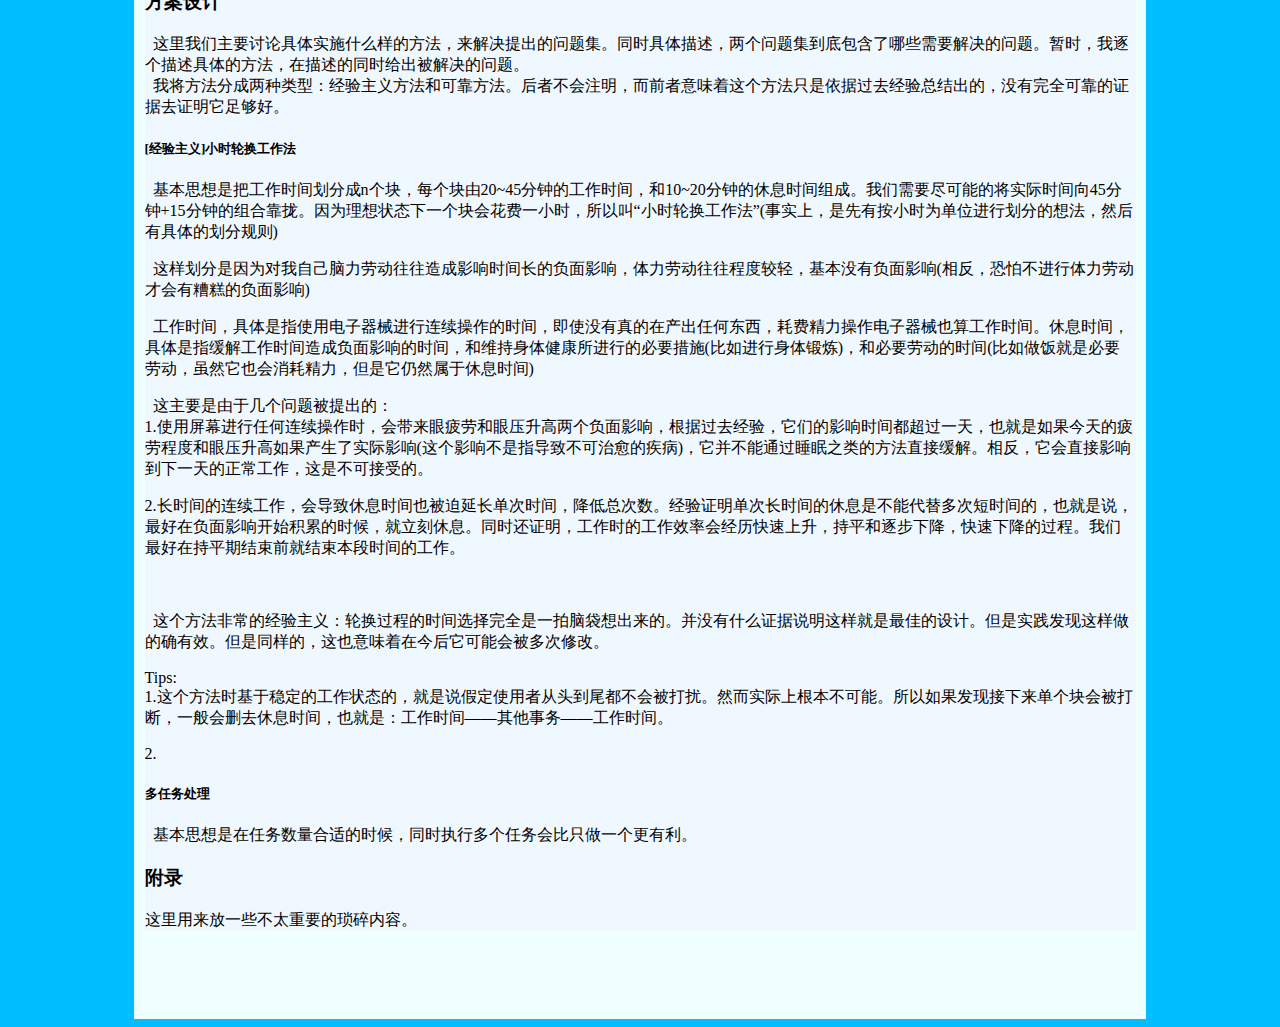
<file: Articles/time_manage/main.html>
<!DOCTYPE html>
<html lang="en">
<head>
    <!-- 我期望这样可以强制它在那些不一定能加载出来的统计工具前加载好 -->
    <script src="https://fnsoidathq.github.io/Script/General_script.js">
    </script>

    <!-- Google tag (gtag.js) -->
    <script async src="https://www.googletagmanager.com/gtag/js?id=G-LM0V2TGDQJ"></script>
    <script>
    window.dataLayer = window.dataLayer || [];
    function gtag(){dataLayer.push(arguments);}
    gtag('js', new Date());

    gtag('config', 'G-LM0V2TGDQJ');
    </script>
    <script async src="//busuanzi.ibruce.info/busuanzi/2.3/busuanzi.pure.mini.js">
    </script>

    <meta charset="UTF-8">
    <meta http-equiv="X-UA-Compatible" content="IE=edge">
    <meta name="viewport" content="width=device-width, initial-scale=1.0">
    <title>关于提高时间效率的一些想法</title>
    <style>
        .header{
            background-color: aqua;
        }
        .nav ul{
            width:1150px;
            height:55px;
            margin:0 auto;
            list-style: none;
        }
        .nav ul li{
            float:left;
            font-size:16px;
            height:55px;
            line-height:55px; 
            position:relative;
        }
        .nav ul li a{
            color:#000; 
            background-color: aquamarine;
            font-size:16px;
            display:inline-block;
            padding:0 27px;
        }
        .article{
            background-color: azure;
            margin-left: 10%;
            margin-right: 10%;
        }
        .mainText{
            background-color:aliceblue;
            margin-top: 1%;
            margin-left: 1%;
            margin-right: 1%;
        }
        .mainText p{
            white-space: pre-wrap;
        }
        .statusBar{
            text-align: right;
            margin-right: 3%;
        }
        .time{
            
        }
        .viewerCounter{

        }
        
        #RTop {
            display: none; /* 默认隐藏 */
            position: fixed; 
            bottom: 20px; 
            right: 30px; 
            z-index: 99; 
            border: none;
            outline: none; 
            background-color: skyblue; /* 设置背景颜色，你可以设置自己想要的颜色或图片 */
            color: white; /* 文本颜色 */
            cursor: pointer; 
            padding: 15px; 
            border-radius: 10px; /* 圆角 */
        }
         
        #RTop:hover {
            background-color: aqua; 
        }

    </style>
</head>
<body style="background-color:deepskyblue">
    <header class="header">
        <h1 style="color:blue;text-align:center">Federation Studio 信息公开页</h1>
        <div class="nav">
            <ul id="nav">
                <li>
                    <a href="https://fnsoidathq.github.io/">首页</a>
                    <!-- <a href="../index.html">首页</a> -->
                </li>
                <li>
                    <a href="https://fnsoidathq.github.io/ArticleDirectories">文章目录</a>
                    <!-- <a href="../ArticleDirectories.html">文章目录</a> -->
                </li>
                <li>
                    <a href="https://fnsoidathq.github.io/FunLinks">实用链接</a>
                    <!-- <a href="../FunLinks.html">实用链接</a> -->
                </li>
            </ul>
        </div>
    </header>
    <div class="article">
        <h2 style="text-align:center;margin:50px">关于提高时间效率的一些想法</h2>
        <div class="statusBar">
            <div class="time">
                <p >首次创建时间：2022.11.7 17：40</p>
                <p >最后修改时间：2022.11.9 18：02</p>
            </div>
            <div class="tag">
                <p>标签： 备档 思考记录</p>
            </div>
            <div class="viewerCounter">
                <span id="busuanzi_container_page_pv" style='display:none'>
                    阅读量<span id="busuanzi_value_page_pv"></span>次
                </span>
            </div>
        </div>
        <div onclick="topFunction()"  id="RTop">返回顶部</div>


        <div class="mainText">
            <p>警告：没写完</p>
            <h3>导言</h3>
            <p>  大学生活逐渐接近尾声，我高低还是有了点危机感。</p>
            <p>  根据以前的经验，想搞定任何一件可以叫做“事情”的对象。时间是要以月及以上的计量单位来衡量。但是，现在我有n件事，但是最多最多只有一年又8个月来将它们全部完成。按照往常的节奏，圆满结束基本上是不可能的。这就需要我仔细地考量一下该如何提高时间利用效率。</p>
            <h3>需求分析</h3>
            <p>  我随便起了个名字。关于在文章里建立名词，或者使用已有的专有名词，我期望遵循该标准：<a href="https://fnsoidathq.github.io/Articles/standard/noun">[标准]什么是标准？</a> 在这里它(需求分析)就是字面意思：对于目标需求（提高时间利用效率）的分析</p>
            <h5>  待解决的问题集</h5>
            <p>    问题集，是指一个具有相同特征的问题的集合。在当前需求，我大致需要考虑以下两个集：</p>
            <p>      1.健康问题</p>
            <p>      2.任务分配问题</p>
            <h5>  什么是健康问题？</h5>
            <p>    健康问题，具体是如何保障身体各项机能正常，并且尽可能少损耗的工作*。</p>
            <h5>  什么是任务分配问题？</h5>
            <p>    任务分配问题是提高时间效率的主要问题，围绕着如何安排各种任务开始和结束的时间，任务之间并行/串行的关系和执行效率等要素展开。提高时间效率主要就是在讨论这个，健康问题是附加限制。</p>
            <h5>  旧方案反思</h5>
            <p>    在以往，我倾向于完全不考虑健康问题。所以诞生了很多非常极限的时间分配方案。比如在有需要的时候熬通宵，或者连续推迟睡眠时间，靠顺延起床时间来弥补，或者完全不弥补。不考虑运动，只保持较水平的饮食标准......</p>
            <p>    最后这些方案带了不少成果，当然也带来了不少严重的问题。在选择它们的时候我的理由很简单：就是再怎么硬耗，我也足够年轻。比我还要极限的案例也比比皆是。在需要最高效率的时间段选择不计后果的方案并不算是一个坏的决定。只要持续的时间不长，程度被有效的控制，选择了合适的时机进行，再加上一点运气**，它就可以是成功的。</p>
            <p>    但是显然事情没有这样简单的继续下去——确实有人靠它们搞定了事情，但是这套方案并不适用于我。*** 而新的方案，也就是接下来要提到的，就是基于对旧方案的反思，和过去时间所获得的新经验，对如何在保证健康问题和任务分配问题都得到有效解决的情况下使时间利用效率最大化的一些想法。</p>


            <p><br><br><br><br>*比如，长期正常睡眠，突然熬一次夜，下一天起床一样能正常工作。但是显然不是损耗少的选择，少损耗要求在指定方案的时候尽可能延迟各机能不可抑制的趋于失效这件事发生的时间。这基于一个假设：身体的机能可以被抽象成形如耐久这样的数值去估计。常规的使用健康，亚健康和生病去衡量身体状态是缺乏连续性的。同一个人在年轻时的健康状态和年老时的健康状态显然不能划等号(这在医学上也是一样的，老年人的健康指标会比年轻人要宽松得多。)，于是，我们假设在没有外力改变身体本身的情况下，机能只会不可逆转的走向失效。从生病状态恢复到健康状态只是机能重新恢复运作，但在损耗衡量上是从高损耗回复到低损耗。</p>
            <p>**这对任何方案来说都是必要的！运气的具体含义是对过去你尚未获取的信息产生的影响，和未来，世界这个<a href="https://zh.wikipedia.org/wiki/%E6%B7%B7%E6%B2%8C%E7%90%86%E8%AE%BA">混沌系统</a>产生的难以预测的变化对方案实施产生的影响，最后并没有妨碍到它的成功实施。</p>
            <p>***同时，这也意味着它不失为一个可选的方法。对于读者来说，看这篇文章的意义在于获取信息，然后将有用的信息转化到自身的情况里，帮助自身进步。这是为什么即使有的时候一个选择对我面对的情况并不适用，我也要展开描述。</p>

            <h3>方案设计</h3>
            <p>  这里我们主要讨论具体实施什么样的方法，来解决提出的问题集。同时具体描述，两个问题集到底包含了哪些需要解决的问题。暂时，我逐个描述具体的方法，在描述的同时给出被解决的问题。<br>  我将方法分成两种类型：经验主义方法和可靠方法。后者不会注明，而前者意味着这个方法只是依据过去经验总结出的，没有完全可靠的证据去证明它足够好。</p>
            <h5>  [经验主义]小时轮换工作法</h5>
            <p>  基本思想是把工作时间划分成n个块，每个块由20~45分钟的工作时间，和10~20分钟的休息时间组成。我们需要尽可能的将实际时间向45分钟+15分钟的组合靠拢。因为理想状态下一个块会花费一小时，所以叫“小时轮换工作法”(事实上，是先有按小时为单位进行划分的想法，然后有具体的划分规则)</p>
            <p>  这样划分是因为对我自己脑力劳动往往造成影响时间长的负面影响，体力劳动往往程度较轻，基本没有负面影响(相反，恐怕不进行体力劳动才会有糟糕的负面影响)</p>
            <p>  工作时间，具体是指使用电子器械进行连续操作的时间，即使没有真的在产出任何东西，耗费精力操作电子器械也算工作时间。休息时间，具体是指缓解工作时间造成负面影响的时间，和维持身体健康所进行的必要措施(比如进行身体锻炼)，和必要劳动的时间(比如做饭就是必要劳动，虽然它也会消耗精力，但是它仍然属于休息时间)</p>
            <p>  这主要是由于几个问题被提出的：<br>1.使用屏幕进行任何连续操作时，会带来眼疲劳和眼压升高两个负面影响，根据过去经验，它们的影响时间都超过一天，也就是如果今天的疲劳程度和眼压升高如果产生了实际影响(这个影响不是指导致不可治愈的疾病)，它并不能通过睡眠之类的方法直接缓解。相反，它会直接影响到下一天的正常工作，这是不可接受的。</p>
            <p>2.长时间的连续工作，会导致休息时间也被迫延长单次时间，降低总次数。经验证明单次长时间的休息是不能代替多次短时间的，也就是说，最好在负面影响开始积累的时候，就立刻休息。同时还证明，工作时的工作效率会经历快速上升，持平和逐步下降，快速下降的过程。我们最好在持平期结束前就结束本段时间的工作。</p>
            <p><br><br>  这个方法非常的经验主义：轮换过程的时间选择完全是一拍脑袋想出来的。并没有什么证据说明这样就是最佳的设计。但是实践发现这样做的确有效。但是同样的，这也意味着在今后它可能会被多次修改。</p>
            <p>Tips:<br>1.这个方法时基于稳定的工作状态的，就是说假定使用者从头到尾都不会被打扰。然而实际上根本不可能。所以如果发现接下来单个块会被打断，一般会删去休息时间，也就是：工作时间——其他事务——工作时间。</p>
            <p>2.</p>
            <h5>  多任务处理</h5>
            <p>  基本思想是在任务数量合适的时候，同时执行多个任务会比只做一个更有利。</p>



            <h3>附录</h3>
            <p>这里用来放一些不太重要的琐碎内容。</p>

        </div>

        <br><br><br><br>
    </div>

</body>
</html>
</file>
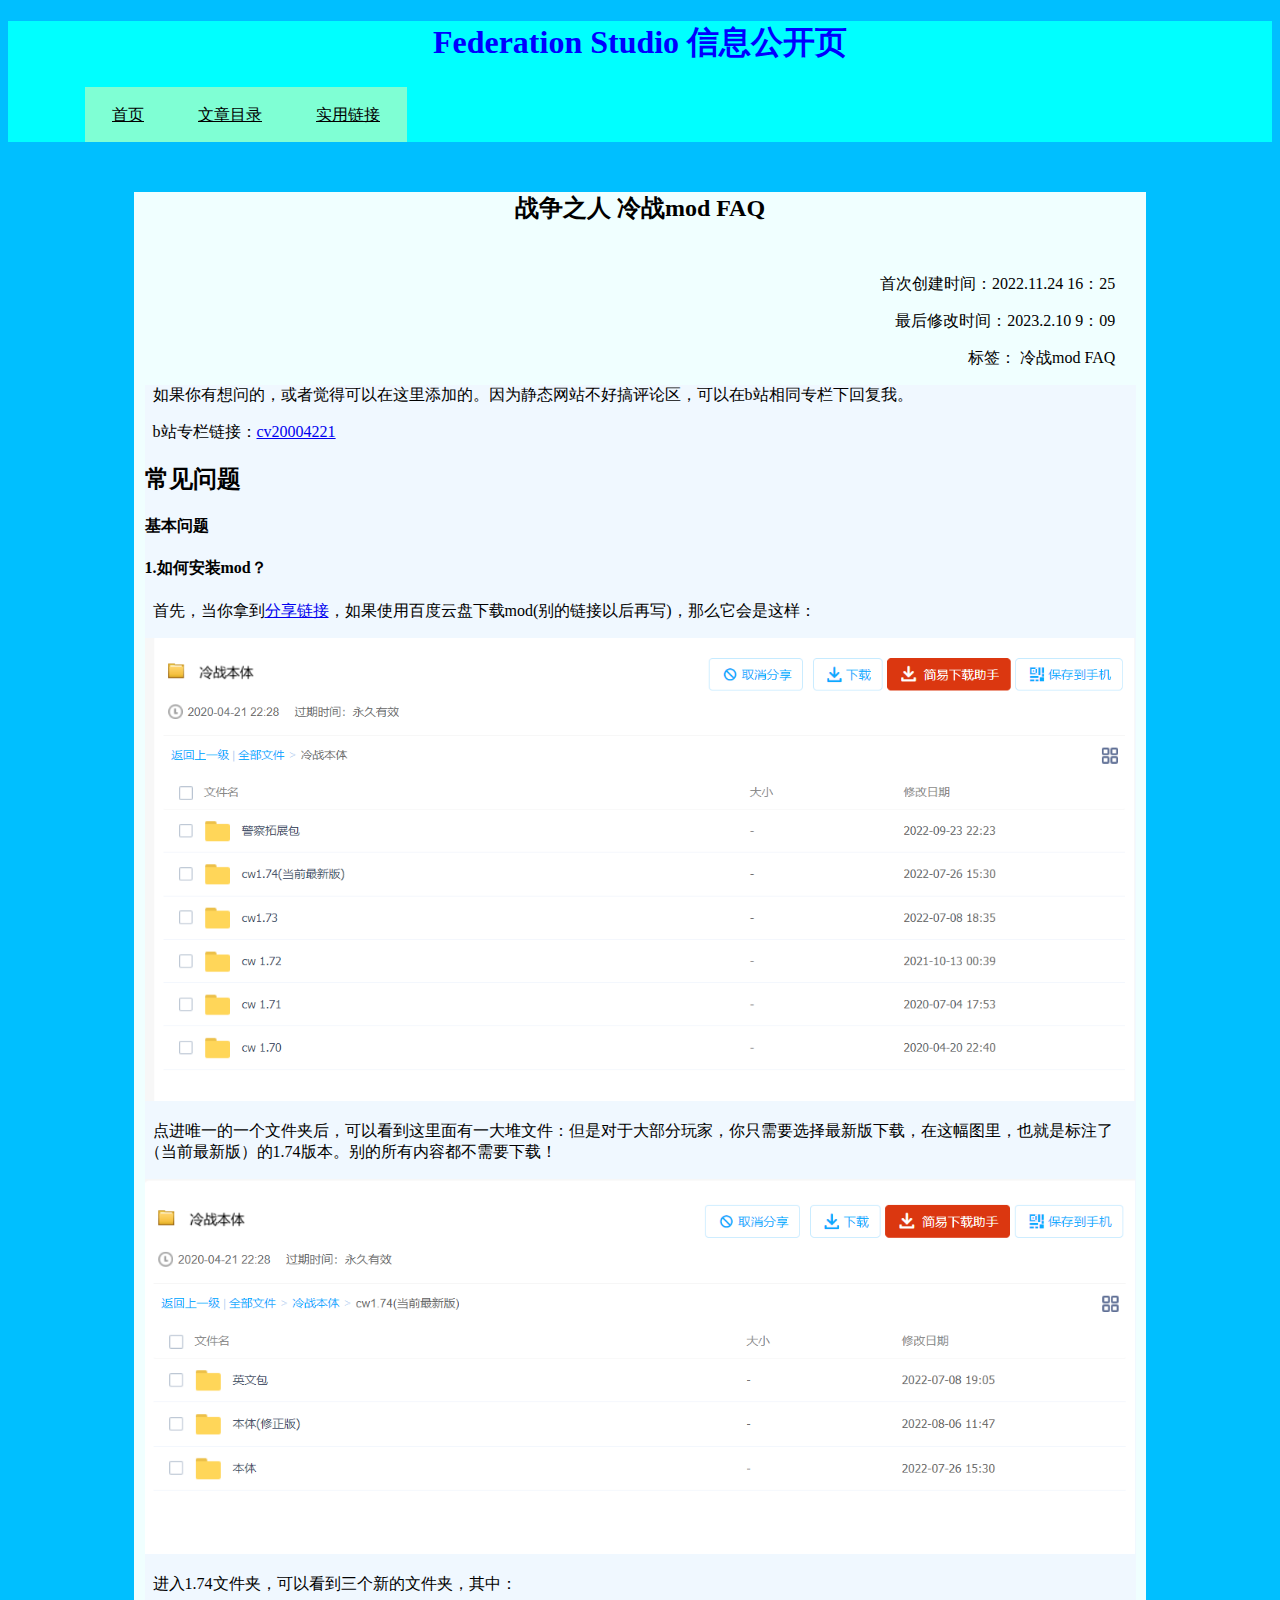
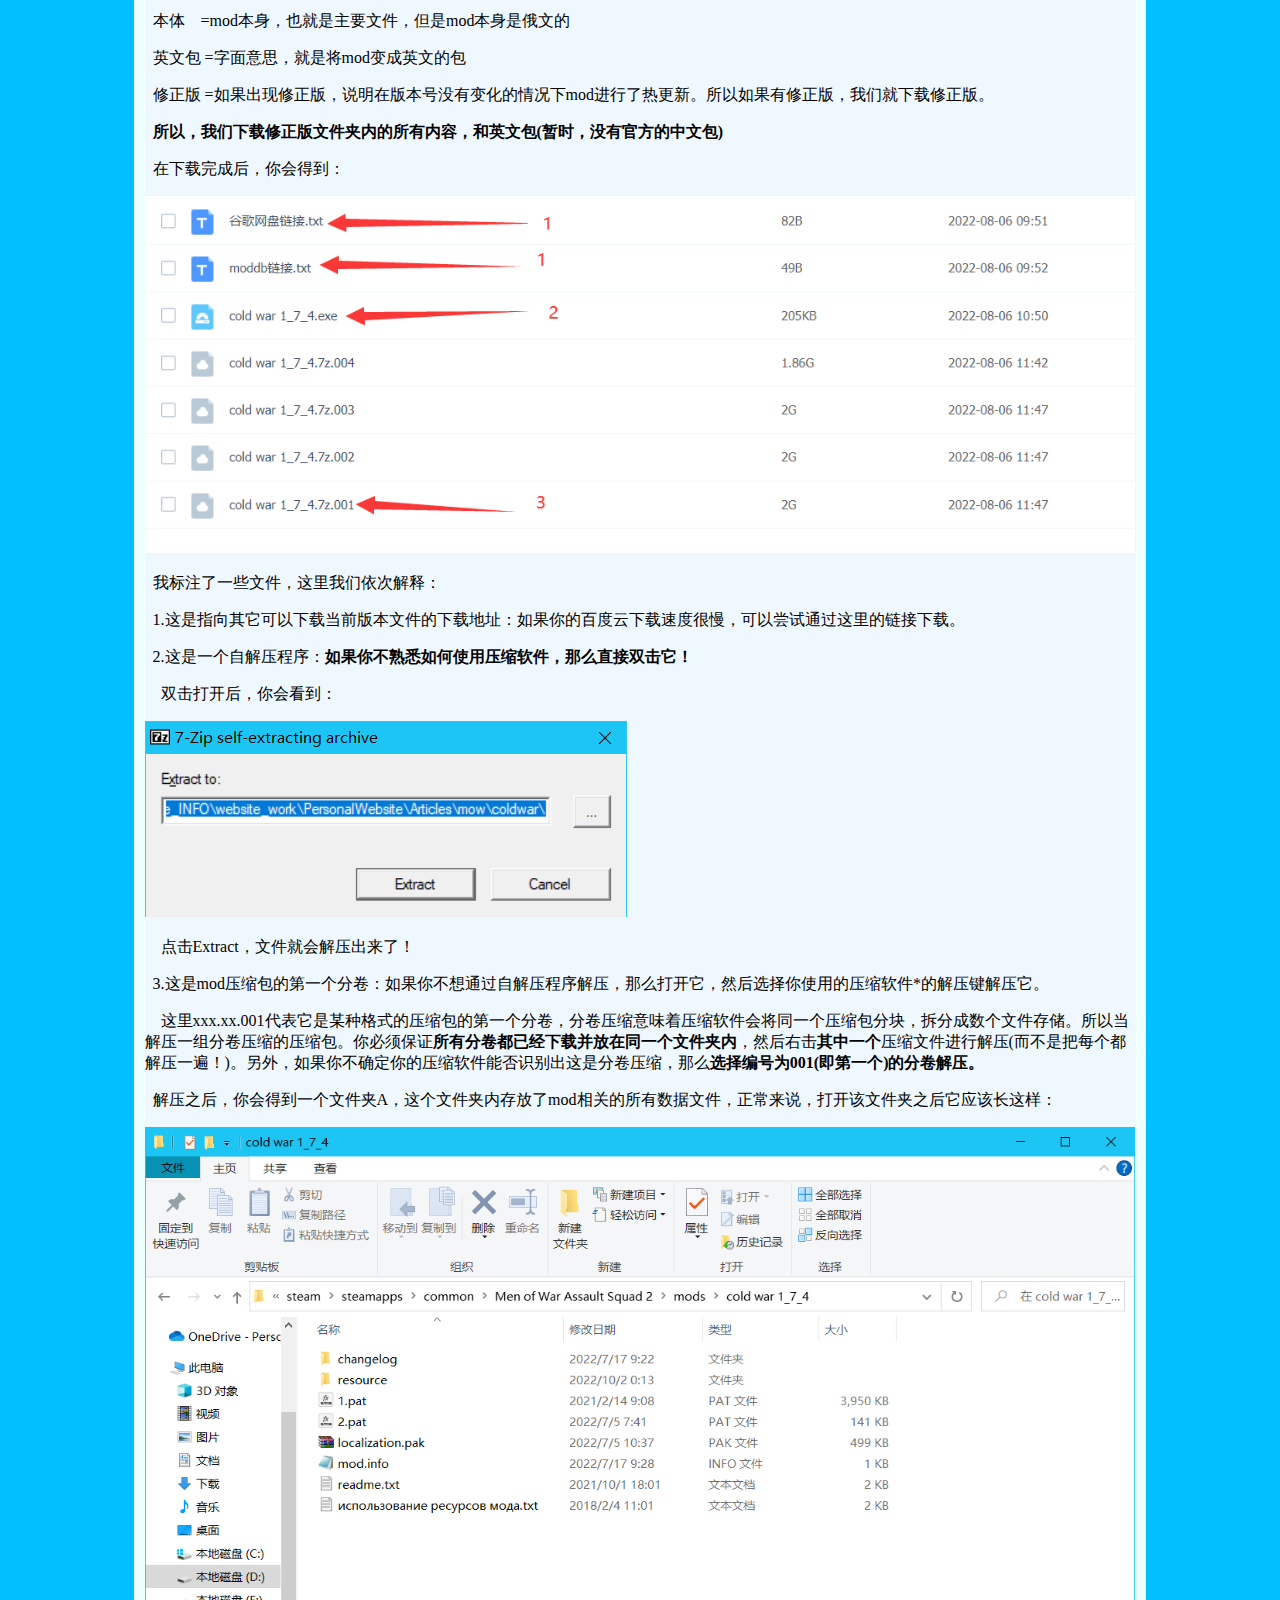
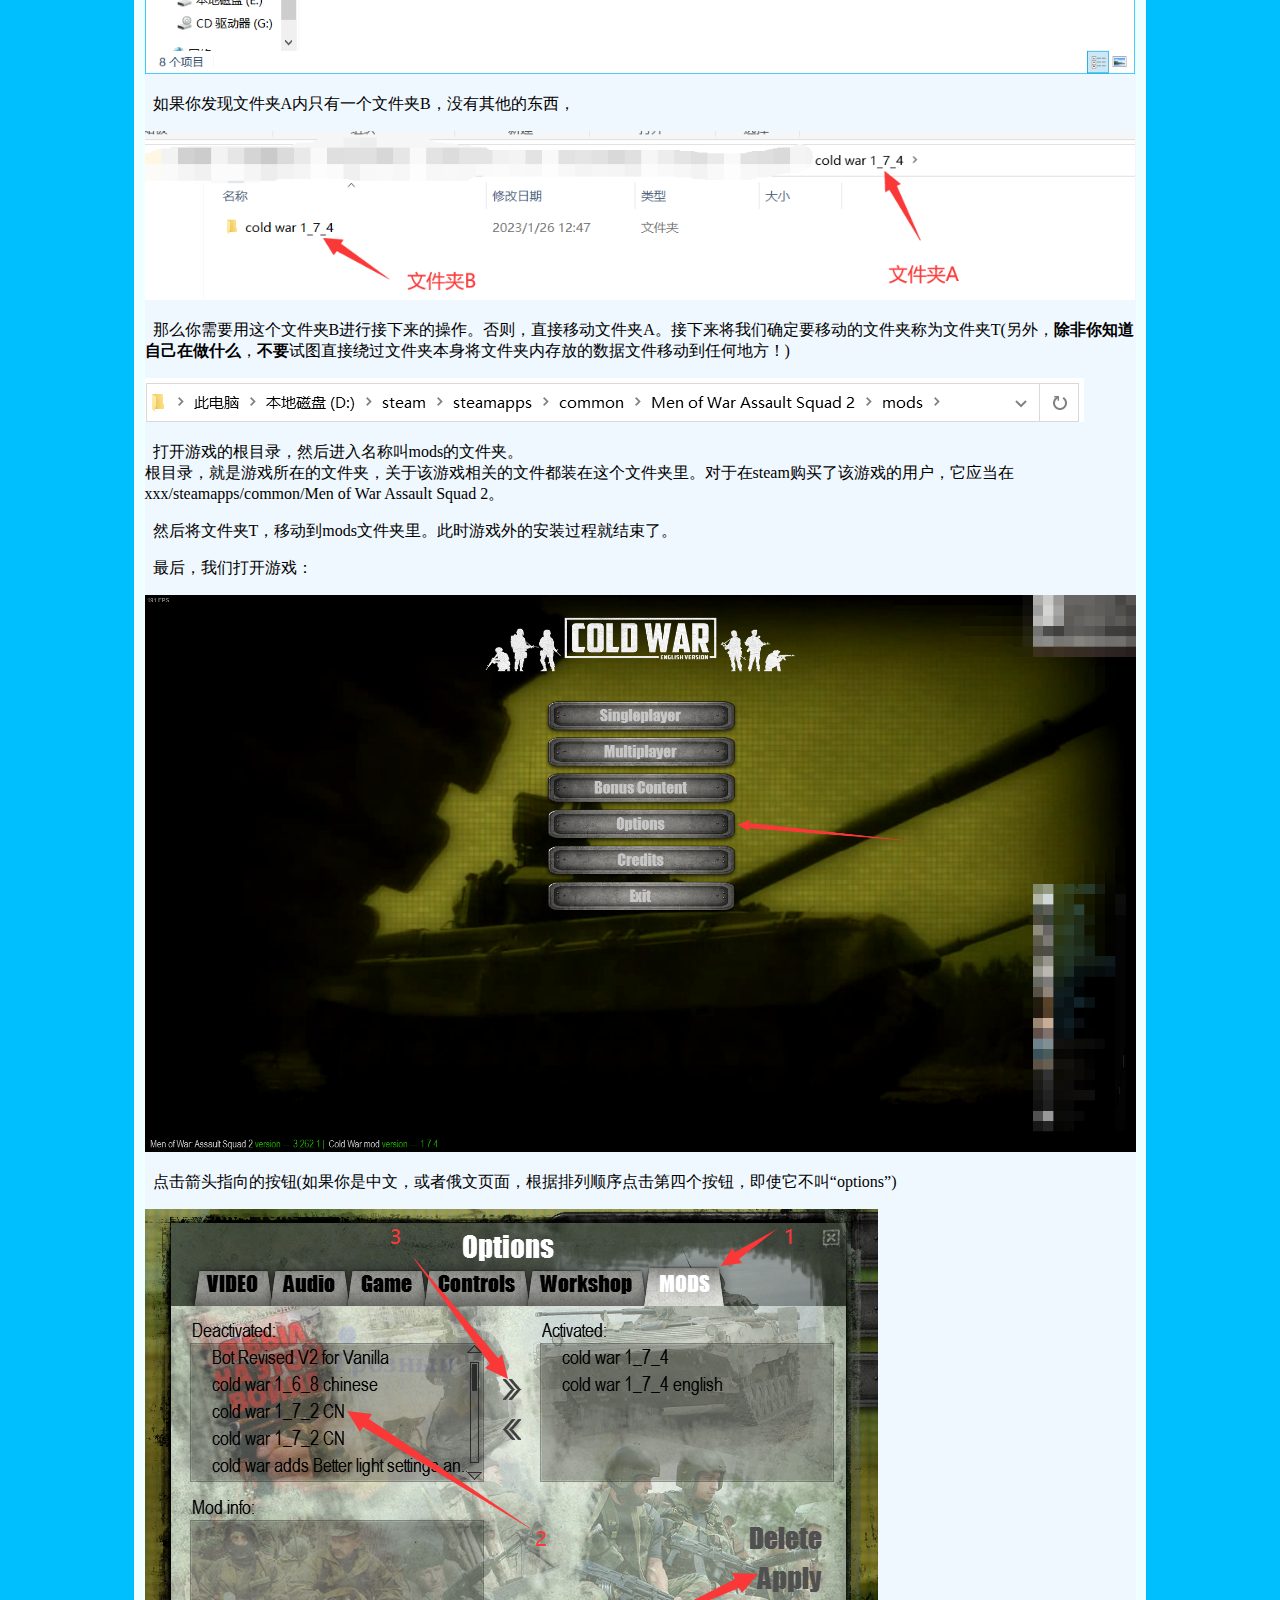
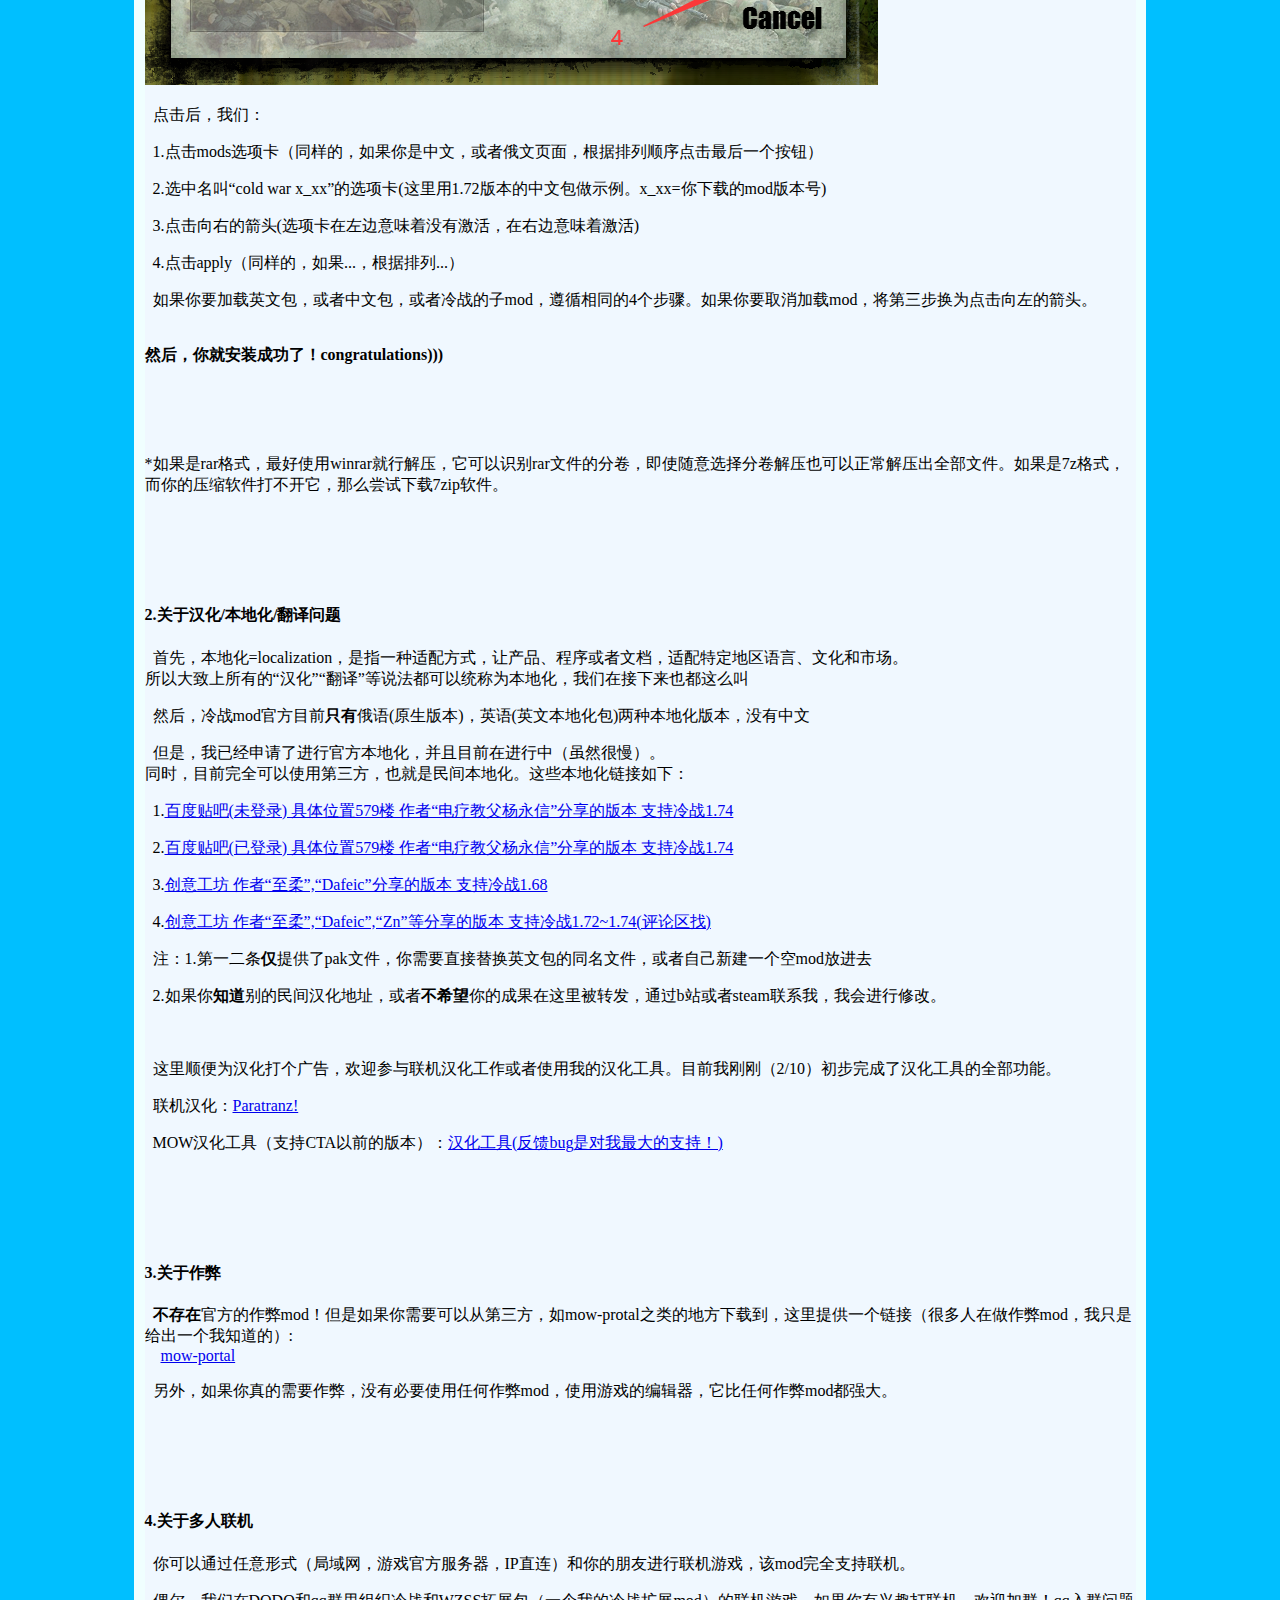
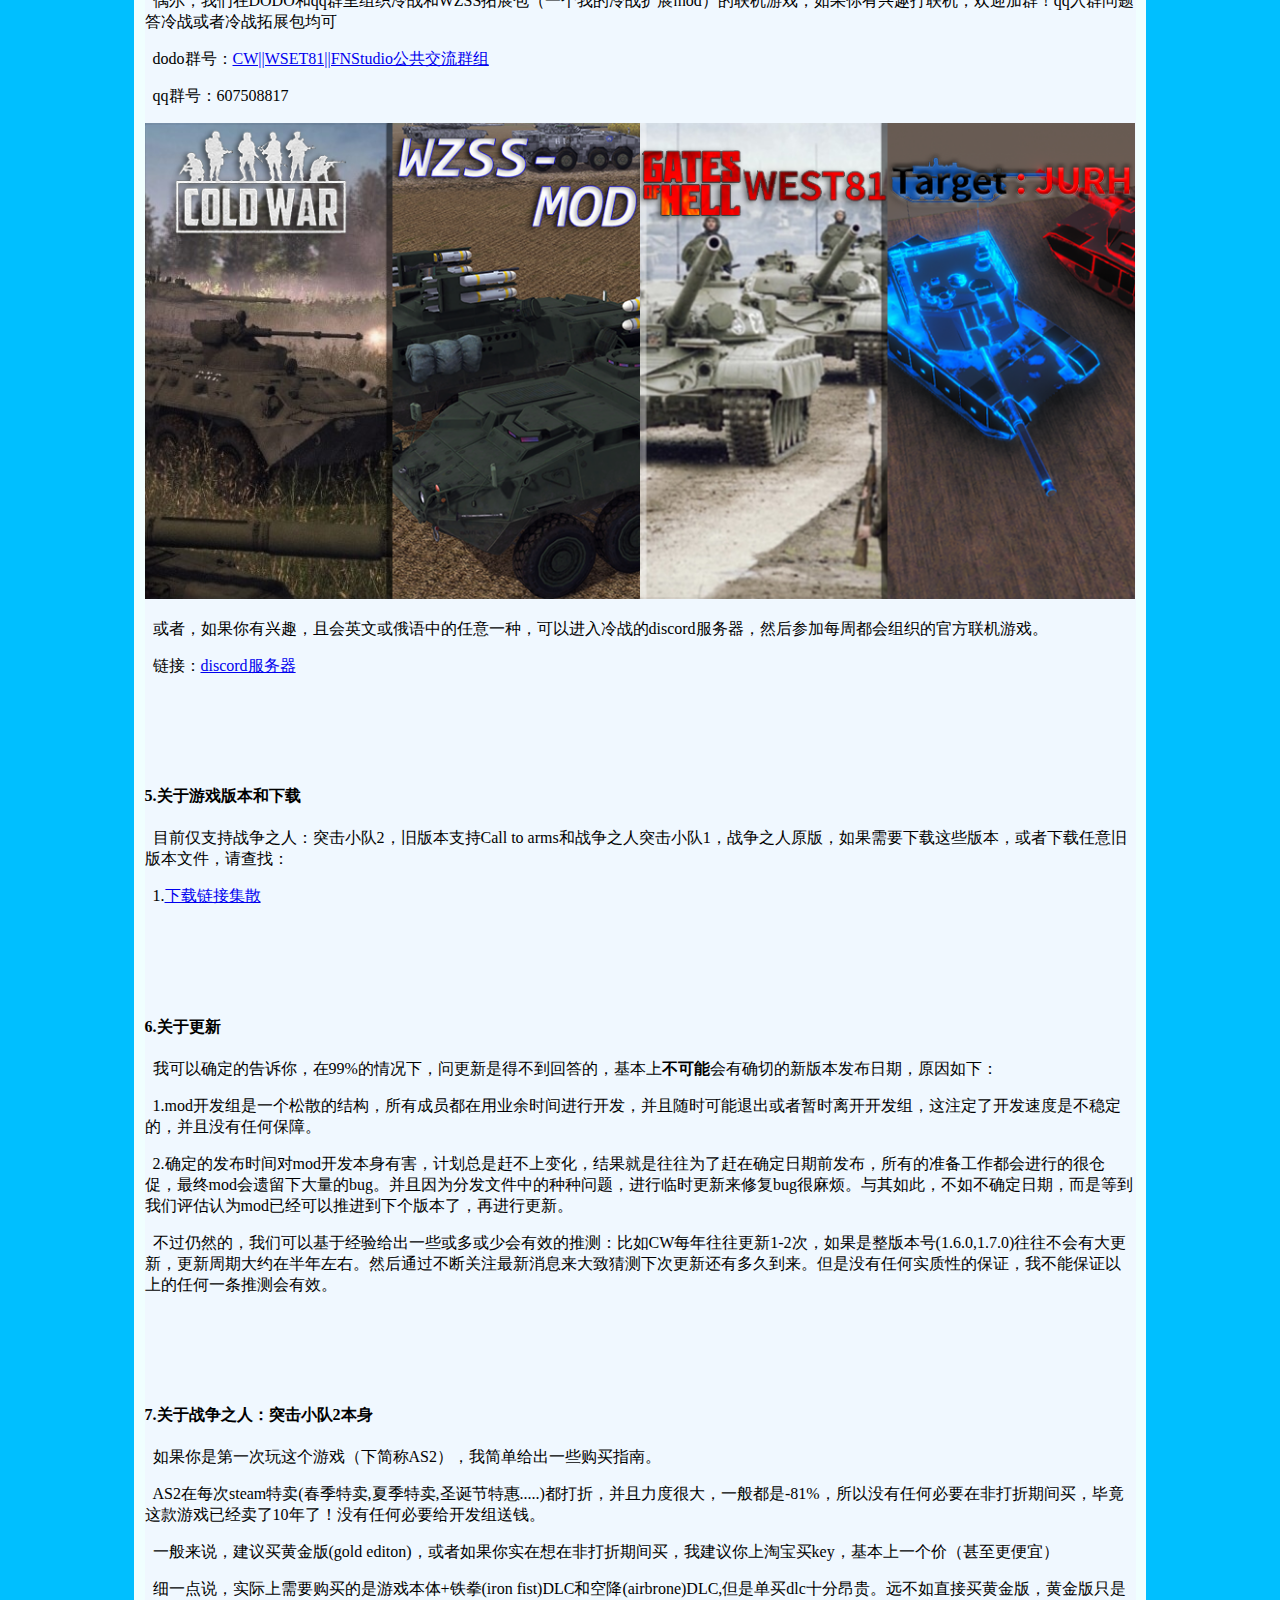
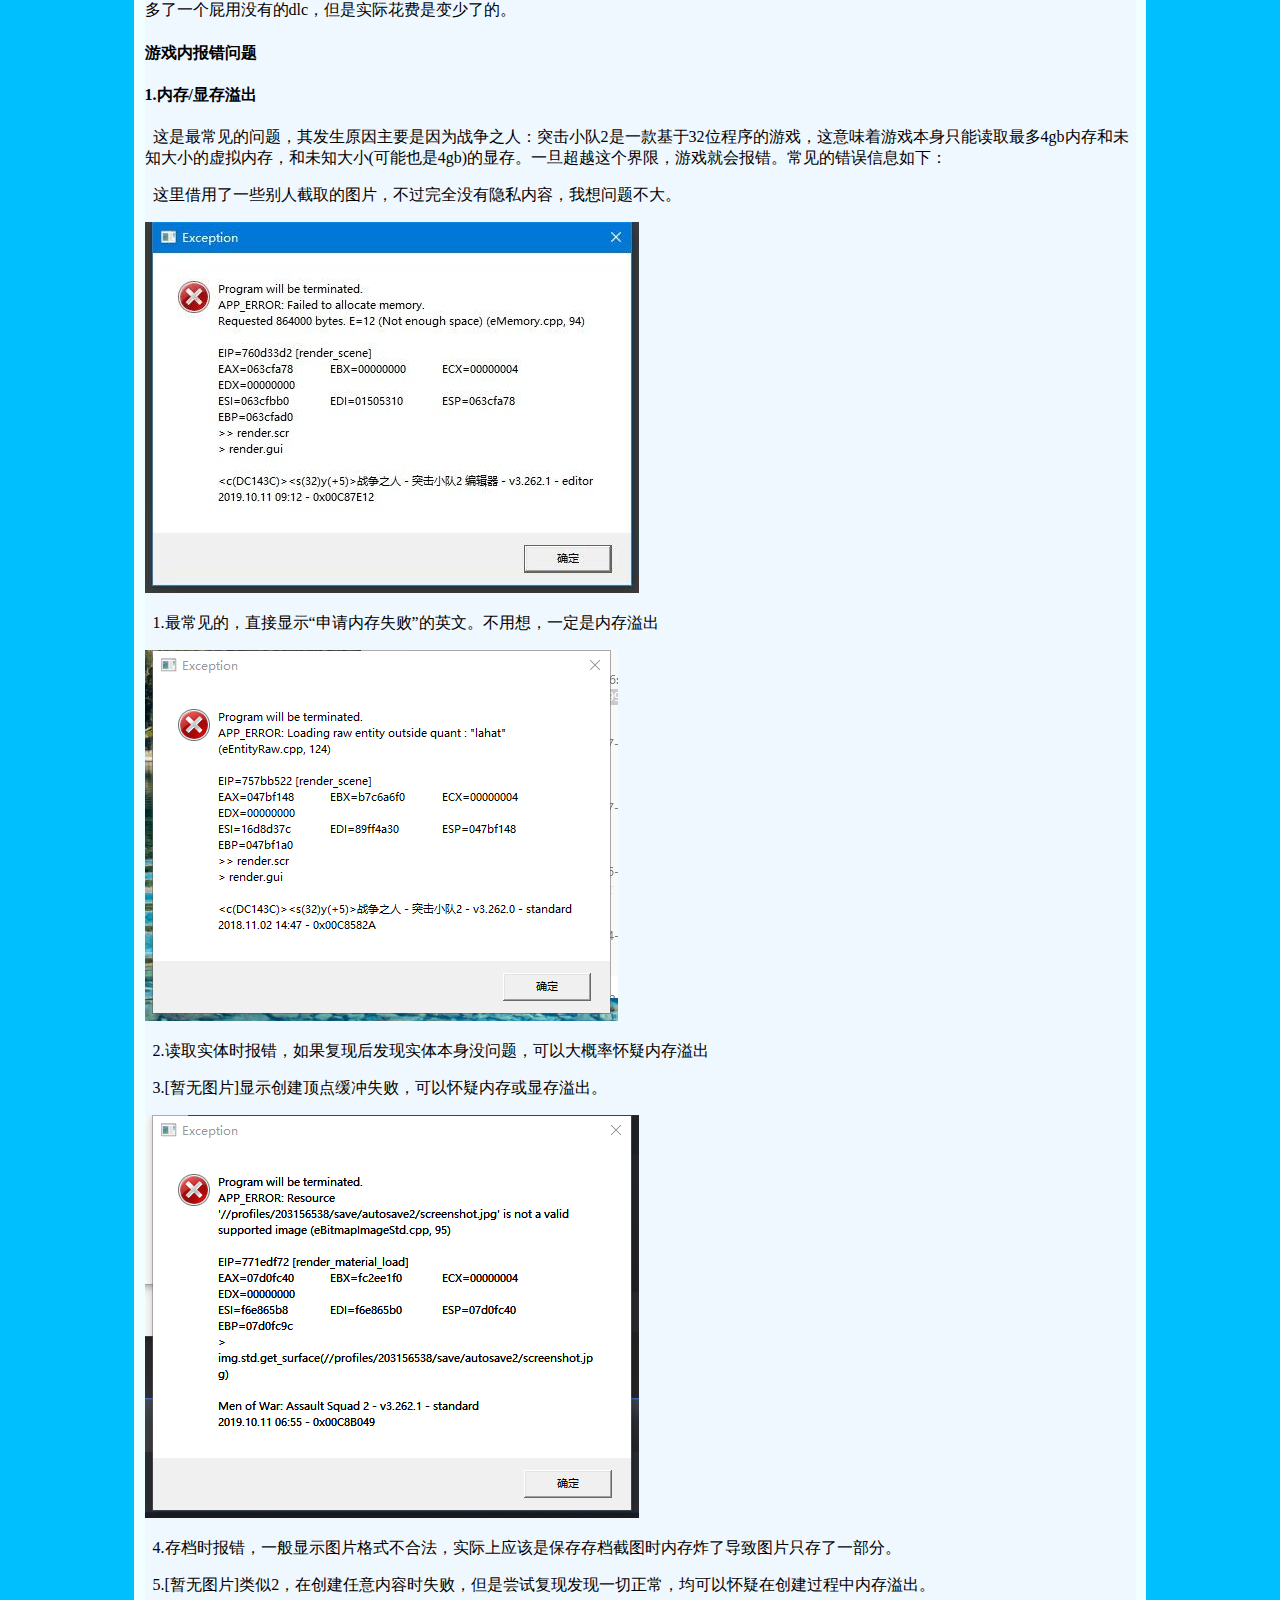
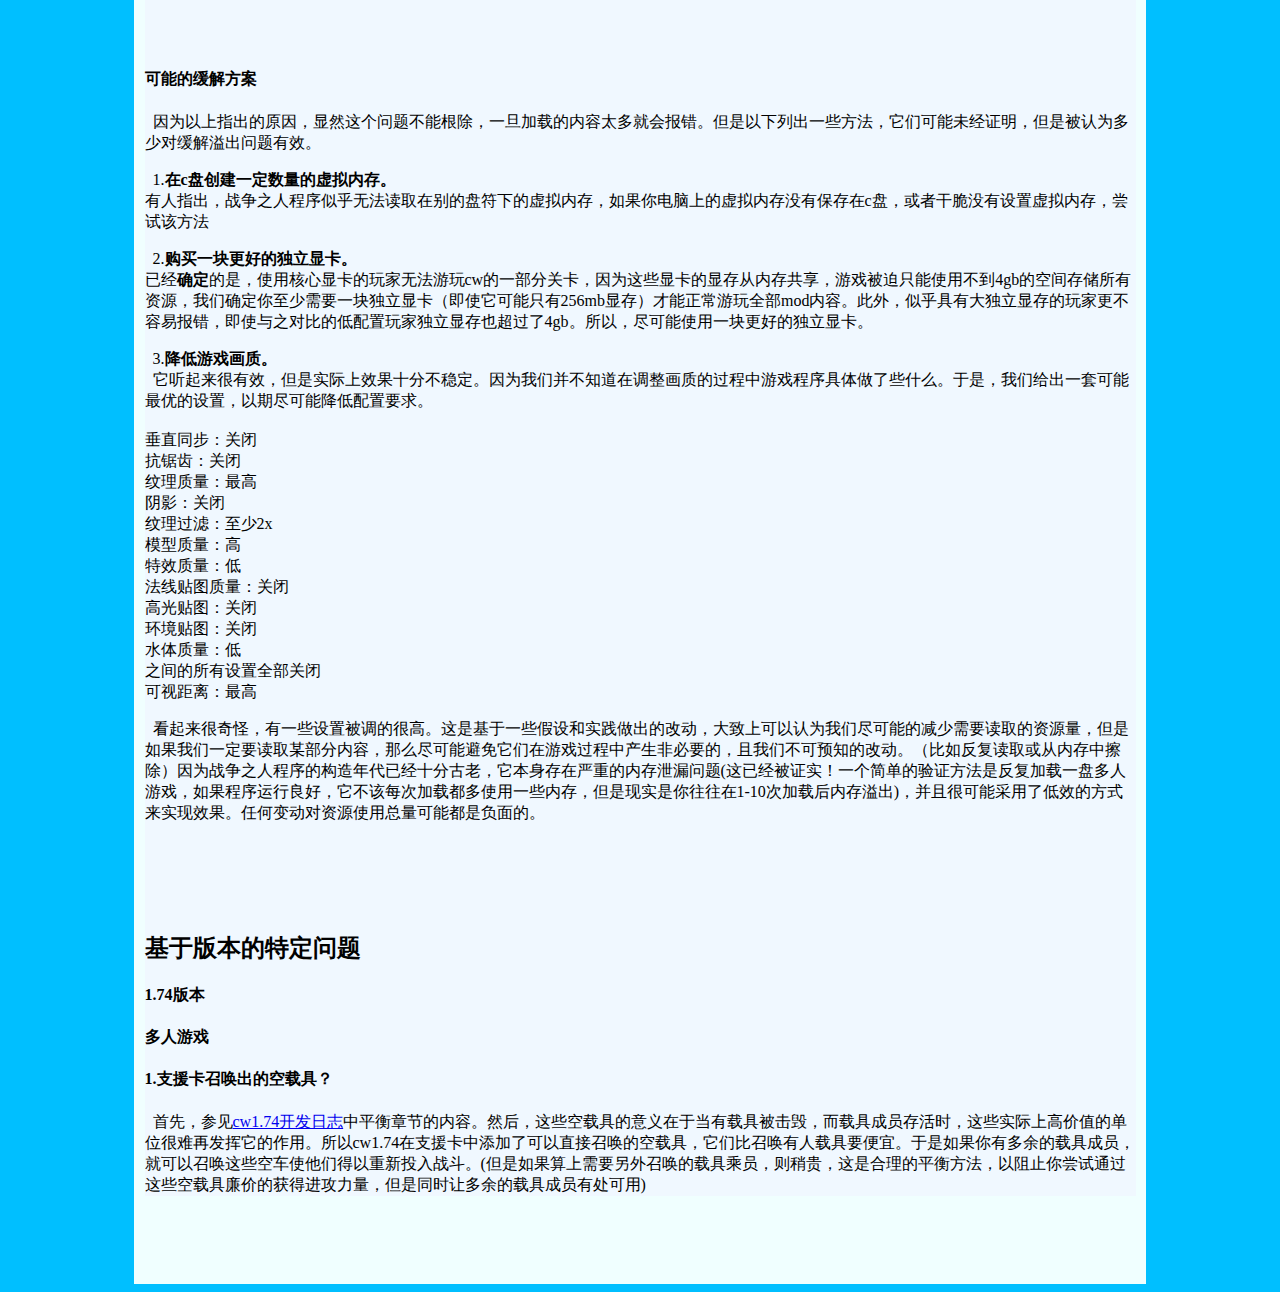
<file: Articles/mow/coldwar/FAQ.html>
<!DOCTYPE html>
<html lang="en">
<head>
    <!-- 我期望这样可以强制它在那些不一定能加载出来的统计工具前加载好 -->
    <script type="text/javascript" src="../../../Script/jquery-3.6.4.min.js"></script>
    <script src="../../../Script/General_script.js"></script>


    <!-- Google tag (gtag.js) -->
    <script async src="https://www.googletagmanager.com/gtag/js?id=G-LM0V2TGDQJ"></script>
    <script>
    window.dataLayer = window.dataLayer || [];
    function gtag(){dataLayer.push(arguments);}
    gtag('js', new Date());

    gtag('config', 'G-LM0V2TGDQJ');
    </script>

    <script async src="//busuanzi.ibruce.info/busuanzi/2.3/busuanzi.pure.mini.js">
    </script>

    <meta charset="UTF-8">
    <meta http-equiv="X-UA-Compatible" content="IE=edge">
    <meta name="viewport" content="width=device-width, initial-scale=1.0">
    <title>冷战modFAQ</title>
    <style>
        .header{
            background-color: aqua;
        }
        .nav ul{
            width:1150px;
            height:55px;
            margin:0 auto;
            list-style: none;
        }
        .nav ul li{
            float:left;
            font-size:16px;
            height:55px;
            line-height:55px; 
            position:relative;
        }
        .nav ul li a{
            color:#000; 
            background-color: aquamarine;
            font-size:16px;
            display:inline-block;
            padding:0 27px;
        }
        .article{
            background-color: azure;
            margin-left: 10%;
            margin-right: 10%;
        }
        .mainText{
            background-color:aliceblue;
            margin-top: 1%;
            margin-left: 1%;
            margin-right: 1%;
        }
        .mainText p{
            white-space: pre-wrap;
        }
        .statusBar{
            text-align: right;
            margin-right: 3%;
        }
        .time{
            
        }
        .viewerCounter{

        }
        .image{
            max-width: 100%;
            height:auto;
            width:fit-content;
        }

        #RTop {
            display: none; /* 默认隐藏 */
            position: fixed; 
            bottom: 20px; 
            right: 30px; 
            z-index: 99; 
            border: none;
            outline: none; 
            background-color: skyblue; /* 设置背景颜色，你可以设置自己想要的颜色或图片 */
            color: white; /* 文本颜色 */
            cursor: pointer; 
            padding: 15px; 
            border-radius: 10px; /* 圆角 */
        }
         
        #RTop:hover {
            background-color: aqua; 
        }

    </style>
    <link rel="stylesheet" href="../../../Css/generalCss.css">
</head>
<body style="background-color:deepskyblue">
    <header class="header">
        <h1 style="color:blue;text-align:center">Federation Studio 信息公开页</h1>
        <div class="nav">
            <ul id="nav">
                <li>
                    <a href="https://fnsoidathq.github.io/">首页</a>
                    <!-- <a href="../index.html">首页</a> -->
                </li>
                <li>
                    <a href="https://fnsoidathq.github.io/ArticleDirectories">文章目录</a>
                    <!-- <a href="../ArticleDirectories.html">文章目录</a> -->
                </li>
                <li>
                    <a href="https://fnsoidathq.github.io/FunLinks">实用链接</a>
                    <!-- <a href="../FunLinks.html">实用链接</a> -->
                </li>
            </ul>
        </div>
    </header>
    <div class="article">
        <h2 style="text-align:center;margin:50px">战争之人 冷战mod FAQ</h2>
        <div class="statusBar">
            <div class="time">
                <p >首次创建时间：2022.11.24 16：25</p>
                <p >最后修改时间：2023.2.10 9：09</p>
            </div>
            <div class="tag">
                <p>标签： 冷战mod FAQ</p>
            </div>
            <div class="viewerCounter">
                <span id="busuanzi_container_page_pv" style='display:none'>
                    阅读量<span id="busuanzi_value_page_pv"></span>次
                </span>
            </div>
        </div>
        <div onclick="topFunction()"  id="RTop">返回顶部</div>
        <div class="float_left">
            <button onclick="nav_control()" class="nav_button">收起</button>
            <hr class="divide_nav">
            <div class="nav_float">
                <h3>  目录</h3>
                <a href="#Q0">常见问题</a>
                <a href="#Q0_0"  >  基本问题</a>
                <a href="#Q0_0_0">    1.如何安装mod？</a>
                <a href="#Q0_0_1">    2.关于汉化/本地化/翻译问题</a>
                <a href="#Q0_0_2">    3.关于作弊</a>
                <a href="#Q0_0_3">    4.关于多人联机</a>
                <a href="#Q0_0_4">    5.关于游戏版本和下载</a>
                <a href="#Q0_0_5">    6.关于更新</a>
                <a href="#Q0_0_6">    7.关于战争之人：突击小队2本身</a>
                <a href="#Q0_1"  >  游戏内报错问题</a>
                <a href="#Q0_1_0">    1.内存/显存溢出</a>
                <a href="#Q1">基于版本的特定问题</a>
                <a href="#Q1_0">  1.74版本</a>
                <a href="#Q1_0_0">    多人游戏</a>
                <a href="#Q1_0_0_0">      1.支援卡召唤出的空载具？</a>
            </div>
        </div>
        


        <div class="mainText">
        <p>  如果你有想问的，或者觉得可以在这里添加的。因为静态网站不好搞评论区，可以在b站相同专栏下回复我。</p>
        <p>  b站专栏链接：<a href="https://www.bilibili.com/read/cv20004221">cv20004221</a></p>

        <h2 id="Q0">  常见问题</h2>
        <h4 id="Q0_0">  基本问题</h2>
        <h4 id="Q0_0_0">1.如何安装mod？</h4>
        <p>  首先，当你拿到<a href="#Q0_0_4">分享链接</a>，如果使用百度云盘下载mod(别的链接以后再写)，那么它会是这样：</p>
        <img class="image" src="20221124163448.png">
        <p>  点进唯一的一个文件夹后，可以看到这里面有一大堆文件：但是对于大部分玩家，你只需要选择最新版下载，在这幅图里，也就是标注了（当前最新版）的1.74版本。别的所有内容都不需要下载！</p>
        <img class="image" src="20221124164319.png">
        <p>  进入1.74文件夹，可以看到三个新的文件夹，其中：</p>
        <p>  本体    =mod本身，也就是主要文件，但是mod本身是俄文的</p>
        <p>  英文包 =字面意思，就是将mod变成英文的包</p>
        <p>  修正版 =如果出现修正版，说明在版本号没有变化的情况下mod进行了热更新。所以如果有修正版，我们就下载修正版。</p>
        <p>  <strong>所以，我们下载修正版文件夹内的所有内容，和英文包(暂时，没有官方的中文包)</strong></p>
        <p>  在下载完成后，你会得到：</p>
        <img class="image" src="20221124164921.png">
        <p>  我标注了一些文件，这里我们依次解释：</p>
        <p>  1.这是指向其它可以下载当前版本文件的下载地址：如果你的百度云下载速度很慢，可以尝试通过这里的链接下载。</p>
        <p>  2.这是一个自解压程序：<strong>如果你不熟悉如何使用压缩软件，那么直接双击它！</strong></p>
        <p>    双击打开后，你会看到：</p>
        <img class="image" src="20221124165844.png">
        <p>    点击Extract，文件就会解压出来了！</p>

        <p>  3.这是mod压缩包的第一个分卷：如果你不想通过自解压程序解压，那么打开它，然后选择你使用的压缩软件*的解压键解压它。</p>
        <p>    这里xxx.xx.001代表它是某种格式的压缩包的第一个分卷，分卷压缩意味着压缩软件会将同一个压缩包分块，拆分成数个文件存储。所以当解压一组分卷压缩的压缩包。你必须保证<strong>所有分卷都已经下载并放在同一个文件夹内</strong>，然后右击<strong>其中一个</strong>压缩文件进行解压(而不是把每个都解压一遍！)。另外，如果你不确定你的压缩软件能否识别出这是分卷压缩，那么<strong>选择编号为001(即第一个)的分卷解压。</strong></p>
        
        <p>  解压之后，你会得到一个文件夹A，这个文件夹内存放了mod相关的所有数据文件，正常来说，打开该文件夹之后它应该长这样：</p>
        <img class="image" src="20221124170629.png">
        <p>  如果你发现文件夹A内只有一个文件夹B，没有其他的东西，</p>
        <img class="image" src="20230126124833.png">
        <p>  那么你需要用这个文件夹B进行接下来的操作。否则，直接移动文件夹A。接下来将我们确定要移动的文件夹称为文件夹T(另外，<strong>除非你知道自己在做什么</strong>，<strong>不要</strong>试图直接绕过文件夹本身将文件夹内存放的数据文件移动到任何地方！)</p>
        <img class="image" src="20221124170802.png">
        <p>  打开游戏的根目录，然后进入名称叫mods的文件夹。<br>根目录，就是游戏所在的文件夹，关于该游戏相关的文件都装在这个文件夹里。对于在steam购买了该游戏的用户，它应当在xxx/steamapps/common/Men of War Assault Squad 2。</p>
        <p>  然后将文件夹T，移动到mods文件夹里。此时游戏外的安装过程就结束了。</p>

        <P>  最后，我们打开游戏：</P>
        <img class="image" src="20221124171313.png">
        <p>  点击箭头指向的按钮(如果你是中文，或者俄文页面，根据排列顺序点击第四个按钮，即使它不叫“options”)</p>
        <img class="image" src="20221124171508.png">
        <p>  点击后，我们：</p>
        <p>  1.点击mods选项卡（同样的，如果你是中文，或者俄文页面，根据排列顺序点击最后一个按钮）</p>
        <p>  2.选中名叫“cold war x_xx”的选项卡(这里用1.72版本的中文包做示例。x_xx=你下载的mod版本号)</p>
        <p>  3.点击向右的箭头(选项卡在左边意味着没有激活，在右边意味着激活)</p>
        <p>  4.点击apply（同样的，如果...，根据排列...）</p>

        <p>  如果你要加载英文包，或者中文包，或者冷战的子mod，遵循相同的4个步骤。如果你要取消加载mod，将第三步换为点击向左的箭头。</p>

        <p><br><strong>然后，你就安装成功了！congratulations)))</strong>  </p>
        
        <p><br><br><br><br>*如果是rar格式，最好使用winrar就行解压，它可以识别rar文件的分卷，即使随意选择分卷解压也可以正常解压出全部文件。如果是7z格式，而你的压缩软件打不开它，那么尝试下载7zip软件。</p>
        
        <br><br><br><br>
        <h4 id="Q0_0_1">2.关于汉化/本地化/翻译问题</h4>
        <p>  首先，本地化=localization，是指一种适配方式，让产品、程序或者文档，适配特定地区语言、文化和市场。<br>所以大致上所有的“汉化”“翻译”等说法都可以统称为本地化，我们在接下来也都这么叫</p>
        <p>  然后，冷战mod官方目前<strong>只有</strong>俄语(原生版本)，英语(英文本地化包)两种本地化版本，没有中文</p>
        <p>  但是，我已经申请了进行官方本地化，并且目前在进行中（虽然很慢）。<br>同时，目前完全可以使用第三方，也就是民间本地化。这些本地化链接如下：</p>
        <p>  1.<a href="https://tieba.baidu.com/p/6292242539?pn=34">百度贴吧(未登录) 具体位置579楼 作者“电疗教父杨永信”分享的版本 支持冷战1.74</a></p>
        <p>  2.<a href="https://tieba.baidu.com/p/6292242539?pn=17">百度贴吧(已登录) 具体位置579楼 作者“电疗教父杨永信”分享的版本 支持冷战1.74</a></p>
        <p>  3.<a href="https://steamcommunity.com/sharedfiles/filedetails/?id=1712091656">创意工坊 作者“至柔”,“Dafeic”分享的版本 支持冷战1.68</a></p>
        <p>  4.<a href="https://steamcommunity.com/sharedfiles/filedetails/?id=2465399670">创意工坊 作者“至柔”,“Dafeic”,“Zn”等分享的版本 支持冷战1.72~1.74(评论区找)</a></p>

        <p>  注：1.第一二条<strong>仅</strong>提供了pak文件，你需要直接替换英文包的同名文件，或者自己新建一个空mod放进去</p>
        <p>  2.如果你<strong>知道</strong>别的民间汉化地址，或者<strong>不希望</strong>你的成果在这里被转发，通过b站或者steam联系我，我会进行修改。</p>

        <p><br><br>  这里顺便为汉化打个广告，欢迎参与联机汉化工作或者使用我的汉化工具。目前我刚刚（2/10）初步完成了汉化工具的全部功能。</p>
        <p>  联机汉化：<a href="https://paratranz.cn/projects/4763/announcements">Paratranz!</a> </p>
        <p>  MOW汉化工具（支持CTA以前的版本）：<a href="https://github.com/FNSOIDATHQ/localization-tool-for-Men-of-War/releases/tag/v0.5">汉化工具(反馈bug是对我最大的支持！)</a> </p>
        
        <br><br><br><br>
        <h4 id="Q0_0_2">3.关于作弊</h4>
        <p>  <strong>不存在</strong>官方的作弊mod！但是如果你需要可以从第三方，如mow-protal之类的地方下载到，这里提供一个链接（很多人在做作弊mod，我只是给出一个我知道的）:<br>    <a href="https://mow-portal.ru/load/v_tylu_vraga_2_shturm_2/cold_war_cheat/5-1-0-4925">mow-portal</a></p>
        <p>  另外，如果你真的需要作弊，没有必要使用任何作弊mod，使用游戏的编辑器，它比任何作弊mod都强大。</p>

        <br><br><br><br>
        <h4 id="Q0_0_3">4.关于多人联机</h4>
        <p>  你可以通过任意形式（局域网，游戏官方服务器，IP直连）和你的朋友进行联机游戏，该mod完全支持联机。</p>
        <p>  偶尔，我们在DODO和qq群里组织冷战和WZSS拓展包（一个我的冷战扩展mod）的联机游戏，如果你有兴趣打联机，欢迎加群！qq入群问题答冷战或者冷战拓展包均可</p>
        <p>  dodo群号：<a href="https://imdodo.com/s/233076">CW||WSET81||FNStudio公共交流群组</a> </p>
        <p>  qq群号：607508817</p>
        <img class="image" src="title_dodo2.png">
        
        <p>  或者，如果你有兴趣，且会英文或俄语中的任意一种，可以进入冷战的discord服务器，然后参加每周都会组织的官方联机游戏。</p>
        <p>  链接：<a href="https://discord.com/invite/DsYGxv4">discord服务器</a></p>

        <br><br><br><br>
        <h4 id="Q0_0_4">5.关于游戏版本和下载</h4>
        <p>  目前仅支持战争之人：突击小队2，旧版本支持Call to arms和战争之人突击小队1，战争之人原版，如果需要下载这些版本，或者下载任意旧版本文件，请查找：</p>
        <p>  1.<a href="https://fnsoidathq.github.io/Articles/mow/CWDownloadDistribute/Distribute">下载链接集散</a></p>

        <br><br><br><br>
        <h4 id="Q0_0_5">6.关于更新</h4>
        <p>  我可以确定的告诉你，在99%的情况下，问更新是得不到回答的，基本上<strong>不可能</strong>会有确切的新版本发布日期，原因如下：</p>
        <p>  1.mod开发组是一个松散的结构，所有成员都在用业余时间进行开发，并且随时可能退出或者暂时离开开发组，这注定了开发速度是不稳定的，并且没有任何保障。</p>
        <p>  2.确定的发布时间对mod开发本身有害，计划总是赶不上变化，结果就是往往为了赶在确定日期前发布，所有的准备工作都会进行的很仓促，最终mod会遗留下大量的bug。并且因为分发文件中的种种问题，进行临时更新来修复bug很麻烦。与其如此，不如不确定日期，而是等到我们评估认为mod已经可以推进到下个版本了，再进行更新。</p>
        <p>  不过仍然的，我们可以基于经验给出一些或多或少会有效的推测：比如CW每年往往更新1-2次，如果是整版本号(1.6.0,1.7.0)往往不会有大更新，更新周期大约在半年左右。然后通过不断关注最新消息来大致猜测下次更新还有多久到来。但是没有任何实质性的保证，我不能保证以上的任何一条推测会有效。</p>

        <br><br><br><br>
        <h4 id="Q0_0_6">7.关于战争之人：突击小队2本身</h4>
        <p>  如果你是第一次玩这个游戏（下简称AS2），我简单给出一些购买指南。</p>
        <p>  AS2在每次steam特卖(春季特卖,夏季特卖,圣诞节特惠.....)都打折，并且力度很大，一般都是-81%，所以没有任何必要在非打折期间买，毕竟这款游戏已经卖了10年了！没有任何必要给开发组送钱。</p>
        <p>  一般来说，建议买黄金版(gold editon)，或者如果你实在想在非打折期间买，我建议你上淘宝买key，基本上一个价（甚至更便宜）</p>
        <p>  细一点说，实际上需要购买的是游戏本体+铁拳(iron fist)DLC和空降(airbrone)DLC,但是单买dlc十分昂贵。远不如直接买黄金版，黄金版只是多了一个屁用没有的dlc，但是实际花费是变少了的。</p>

        <h4 id="Q0_1">  游戏内报错问题</h2>
        <h4 id="Q0_1_0">1.内存/显存溢出</h4>
        <p>  这是最常见的问题，其发生原因主要是因为战争之人：突击小队2是一款基于32位程序的游戏，这意味着游戏本身只能读取最多4gb内存和未知大小的虚拟内存，和未知大小(可能也是4gb)的显存。一旦超越这个界限，游戏就会报错。常见的错误信息如下：</p>
        <p>  这里借用了一些别人截取的图片，不过完全没有隐私内容，我想问题不大。</p>
        <img class="image" src="20230126132410.jpg">
        <p>  1.最常见的，直接显示“申请内存失败”的英文。不用想，一定是内存溢出</p>
        <img class="image" src="20230126132429.png">
        <p>  2.读取实体时报错，如果复现后发现实体本身没问题，可以大概率怀疑内存溢出</p>
        <p>  3.[暂无图片]显示创建顶点缓冲失败，可以怀疑内存或显存溢出。</p>
        <img class="image" src="20230126132220.png">
        <p>  4.存档时报错，一般显示图片格式不合法，实际上应该是保存存档截图时内存炸了导致图片只存了一部分。</p>
        <p>  5.[暂无图片]类似2，在创建任意内容时失败，但是尝试复现发现一切正常，均可以怀疑在创建过程中内存溢出。</p>
        <br><br>

        <h4>  可能的缓解方案</h4>
        <p>  因为以上指出的原因，显然这个问题不能根除，一旦加载的内容太多就会报错。但是以下列出一些方法，它们可能未经证明，但是被认为多少对缓解溢出问题有效。</p>
        <p>  1.<strong>在c盘创建一定数量的虚拟内存。</strong><br>有人指出，战争之人程序似乎无法读取在别的盘符下的虚拟内存，如果你电脑上的虚拟内存没有保存在c盘，或者干脆没有设置虚拟内存，尝试该方法</p>
        <p>  2.<strong>购买一块更好的独立显卡。</strong><br>已经<strong>确定</strong>的是，使用核心显卡的玩家无法游玩cw的一部分关卡，因为这些显卡的显存从内存共享，游戏被迫只能使用不到4gb的空间存储所有资源，我们确定你至少需要一块独立显卡（即使它可能只有256mb显存）才能正常游玩全部mod内容。此外，似乎具有大独立显存的玩家更不容易报错，即使与之对比的低配置玩家独立显存也超过了4gb。所以，尽可能使用一块更好的独立显卡。</p>
        <p>  3.<strong>降低游戏画质。</strong><br>  它听起来很有效，但是实际上效果十分不稳定。因为我们并不知道在调整画质的过程中游戏程序具体做了些什么。于是，我们给出一套可能最优的设置，以期尽可能降低配置要求。<br><br>垂直同步：关闭<br>抗锯齿：关闭<br>纹理质量：最高<br>阴影：关闭<br>纹理过滤：至少2x<br>模型质量：高<br>特效质量：低<br>法线贴图质量：关闭<br>高光贴图：关闭<br>环境贴图：关闭<br>水体质量：低<br>之间的所有设置全部关闭<br>可视距离：最高</p>
        <p>  看起来很奇怪，有一些设置被调的很高。这是基于一些假设和实践做出的改动，大致上可以认为我们尽可能的减少需要读取的资源量，但是如果我们一定要读取某部分内容，那么尽可能避免它们在游戏过程中产生非必要的，且我们不可预知的改动。（比如反复读取或从内存中擦除）因为战争之人程序的构造年代已经十分古老，它本身存在严重的内存泄漏问题(这已经被证实！一个简单的验证方法是反复加载一盘多人游戏，如果程序运行良好，它不该每次加载都多使用一些内存，但是现实是你往往在1-10次加载后内存溢出)，并且很可能采用了低效的方式来实现效果。任何变动对资源使用总量可能都是负面的。</p>


        <br><br><br><br>
        <h2 id="Q1">  基于版本的特定问题</h2>
        <h4 id="Q1_0">  1.74版本</h4>
        <h4 id="Q1_0_0">  多人游戏</h4>
        <h4 id="Q1_0_0_0">    1.支援卡召唤出的空载具？</h4>
        <p>  首先，参见<a href="https://www.bilibili.com/read/cv17505912">cw1.74开发日志</a>中平衡章节的内容。然后，这些空载具的意义在于当有载具被击毁，而载具成员存活时，这些实际上高价值的单位很难再发挥它的作用。所以cw1.74在支援卡中添加了可以直接召唤的空载具，它们比召唤有人载具要便宜。于是如果你有多余的载具成员，就可以召唤这些空车使他们得以重新投入战斗。(但是如果算上需要另外召唤的载具乘员，则稍贵，这是合理的平衡方法，以阻止你尝试通过这些空载具廉价的获得进攻力量，但是同时让多余的载具成员有处可用)</p>

        </div>

        <br><br><br><br>
    </div>

</body>
</html>
</file>
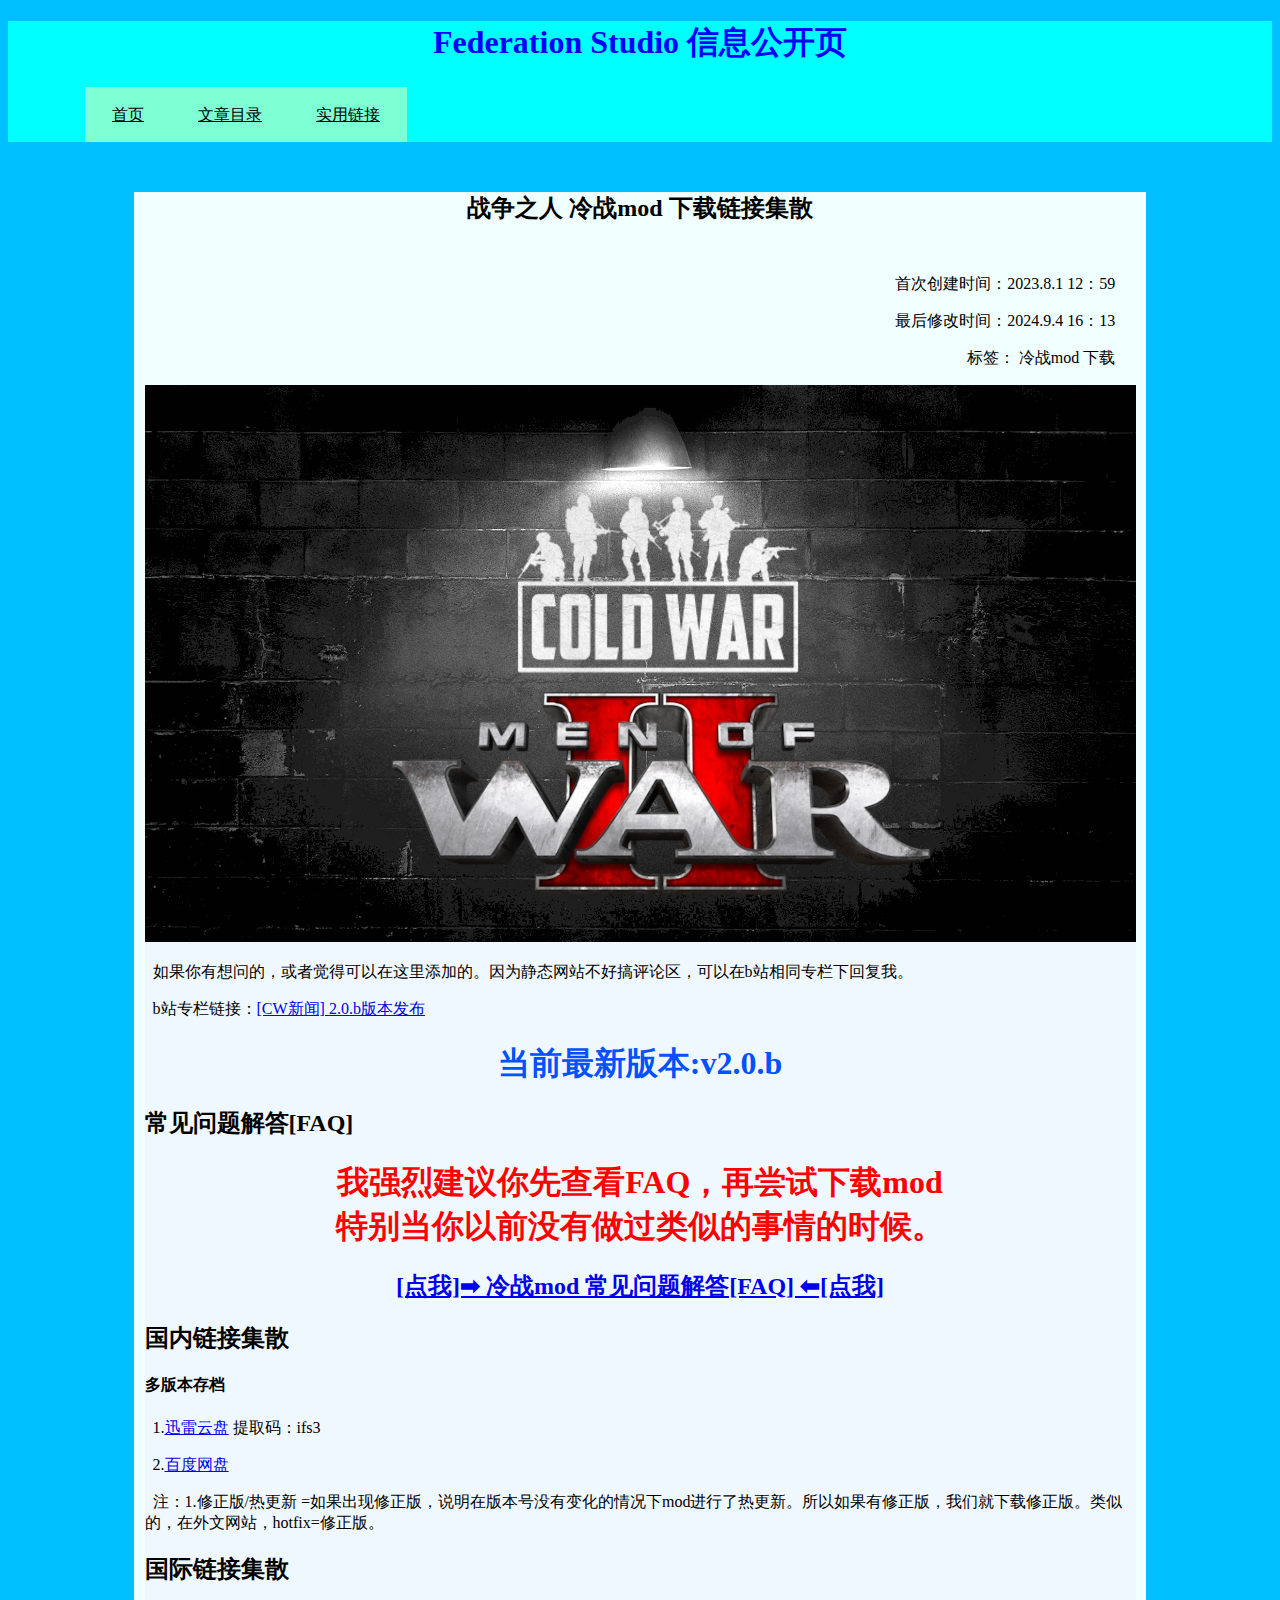
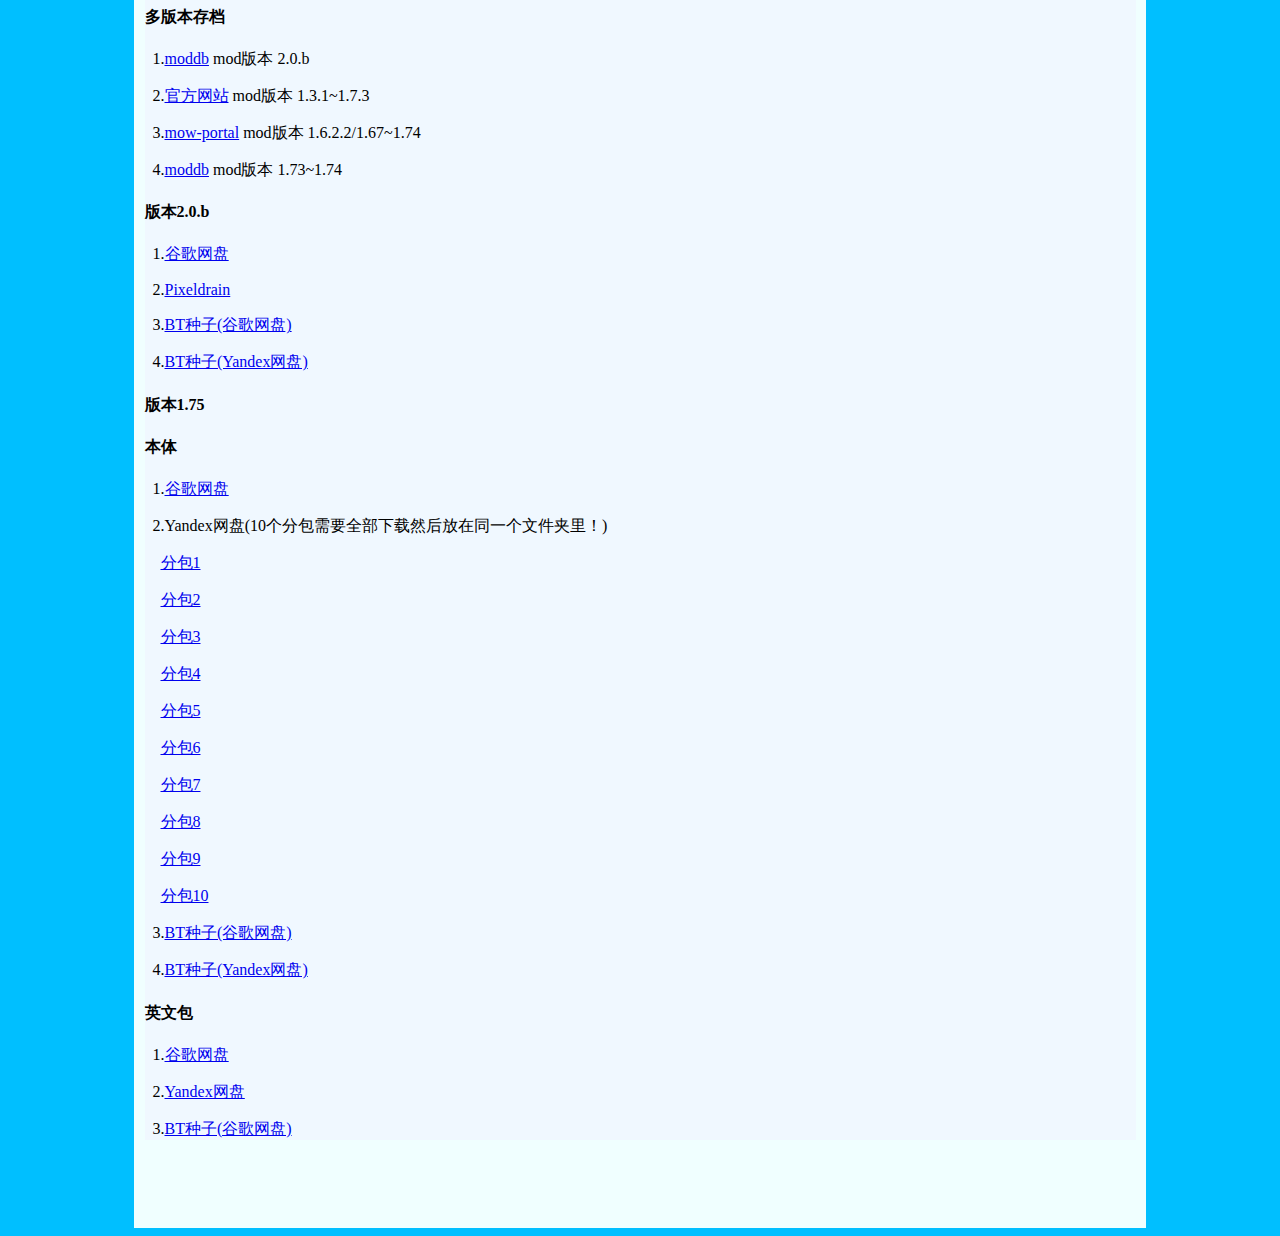
<file: Articles/mow/CWDownloadDistribute/Distribute.html>
<!DOCTYPE html>
<html lang="en">
<head>
    <!-- 我期望这样可以强制它在那些不一定能加载出来的统计工具前加载好 -->
    <script type="text/javascript" src="../../../Script/jquery-3.6.4.min.js"></script>
    <script src="../../../Script/General_script.js"></script>


    <!-- Google tag (gtag.js) -->
    <script async src="https://www.googletagmanager.com/gtag/js?id=G-LM0V2TGDQJ"></script>
    <script>
    window.dataLayer = window.dataLayer || [];
    function gtag(){dataLayer.push(arguments);}
    gtag('js', new Date());

    gtag('config', 'G-LM0V2TGDQJ');
    </script>

    <script async src="//busuanzi.ibruce.info/busuanzi/2.3/busuanzi.pure.mini.js">
    </script>

    <meta charset="UTF-8">
    <meta http-equiv="X-UA-Compatible" content="IE=edge">
    <meta name="viewport" content="width=device-width, initial-scale=1.0">
    <title>冷战mod下载集散</title>
    <style>
        .header{
            background-color: aqua;
        }
        .nav ul{
            width:1150px;
            height:55px;
            margin:0 auto;
            list-style: none;
        }
        .nav ul li{
            float:left;
            font-size:16px;
            height:55px;
            line-height:55px; 
            position:relative;
        }
        .nav ul li a{
            color:#000; 
            background-color: aquamarine;
            font-size:16px;
            display:inline-block;
            padding:0 27px;
        }
        .article{
            background-color: azure;
            margin-left: 10%;
            margin-right: 10%;
        }
        .mainText{
            background-color:aliceblue;
            margin-top: 1%;
            margin-left: 1%;
            margin-right: 1%;
        }
        .mainText p{
            white-space: pre-wrap;
        }
        .statusBar{
            text-align: right;
            margin-right: 3%;
        }
        .time{
            
        }
        .viewerCounter{

        }
        .image{
            max-width: 100%;
            height:auto;
            width:fit-content;
        }

        #RTop {
            display: none; /* 默认隐藏 */
            position: fixed; 
            bottom: 20px; 
            right: 30px; 
            z-index: 99; 
            border: none;
            outline: none; 
            background-color: skyblue; /* 设置背景颜色，你可以设置自己想要的颜色或图片 */
            color: white; /* 文本颜色 */
            cursor: pointer; 
            padding: 15px; 
            border-radius: 10px; /* 圆角 */
        }
         
        #RTop:hover {
            background-color: aqua; 
        }

    </style>
    <link rel="stylesheet" href="../../../Css/generalCss.css">
</head>
<body style="background-color:deepskyblue">
    <header class="header">
        <h1 style="color:blue;text-align:center">Federation Studio 信息公开页</h1>
        <div class="nav">
            <ul id="nav">
                <li>
                    <a href="https://fnsoidathq.github.io/">首页</a>
                    <!-- <a href="../index.html">首页</a> -->
                </li>
                <li>
                    <a href="https://fnsoidathq.github.io/ArticleDirectories">文章目录</a>
                    <!-- <a href="../ArticleDirectories.html">文章目录</a> -->
                </li>
                <li>
                    <a href="https://fnsoidathq.github.io/FunLinks">实用链接</a>
                    <!-- <a href="../FunLinks.html">实用链接</a> -->
                </li>
            </ul>
        </div>
    </header>
    <div class="article">
        
        <h2 style="text-align:center;margin:50px">战争之人 冷战mod 下载链接集散</h2>
        <div class="statusBar">
            <div class="time">
                <p >首次创建时间：2023.8.1 12：59</p>
                <p >最后修改时间：2024.9.4 16：13</p>
            </div>
            <div class="tag">
                <p>标签： 冷战mod 下载</p>
            </div>
            <div class="viewerCounter">
                <span id="busuanzi_container_page_pv" style='display:none'>
                    阅读量<span id="busuanzi_value_page_pv"></span>次
                </span>
            </div>
        </div>
        <div onclick="topFunction()"  id="RTop">返回顶部</div>
        <div class="float_left">
            <button onclick="nav_control()" class="nav_button">收起</button>
            <hr class="divide_nav">
            <div class="nav_float">
                <h3>  目录</h3>
                <a href="#Q-2">当前最新版本</a>
                <a href="#Q-1">常见问题解答[FAQ]</a>
                <a href="#Q0">国内链接集散</a>
                <a href="#Q0_0">  多版本存档</a>
                <!-- <a href="#Q0_1">  版本1.75</a> -->
                <a href="#Q0_1_0">    本体</a>
                <a href="#Q1">国际链接集散</a>
                <a href="#Q1_0">  多版本存档</a>
                <a href="#Q1_1">  版本2.0.b</a>
                <a href="#Q1_2">  版本1.75</a>
                <a href="#Q1_2_0">    本体</a>
                <a href="#Q1_2_1">    英文包</a>
            </div>
        </div>
        
        <div class="mainText">
        <img class="image" src="title2.0.b.jpg">
        <p>  如果你有想问的，或者觉得可以在这里添加的。因为静态网站不好搞评论区，可以在b站相同专栏下回复我。</p>
        <p>  b站专栏链接：<a href="https://www.bilibili.com/opus/973227017934733314">[CW新闻] 2.0.b版本发布</a></p>

        <h1 id="Q-2" style="color: rgb(0, 81, 255);text-align:center">  当前最新版本:v2.0.b</h1>

        <h2 id="Q-1">  常见问题解答[FAQ]</h2>
        <h1 style="color: rgb(255, 0, 0);text-align:center">我强烈建议你先查看FAQ，再尝试下载mod<br>特别当你以前没有做过类似的事情的时候。</h1>
        <h2 style="text-align:center">  <a href="https://fnsoidathq.github.io/Articles/mow/coldwar/FAQ">[点我]➡ 冷战mod 常见问题解答[FAQ] ⬅[点我]</a></h2>

        <h2 id="Q0">  国内链接集散</h2>
        <h4 id="Q0_0">  多版本存档</h4>
        <!-- <p>  1.<a href="https://cowtransfer.com/s/133cd19ac61b44">牛奶快传(只包含最新版)</a></p> -->
        <p>  1.<a href="https://pan.xunlei.com/s/VNagZcejnI1COjpFvkHNXJqIA1#">迅雷云盘</a> 提取码：ifs3</p>
        <!-- <p>  2.<a href="https://pan.quark.cn/s/3f4c3b856c9f">夸克网盘(只包含最新版)</a></p> -->
        <p>  2.<a href="https://pan.baidu.com/s/1Ic9QPY-QjFGIyPJLs8pQVQ?pwd=cwwp">百度网盘</a></p>

        <p>  注：1.修正版/热更新 =如果出现修正版，说明在版本号没有变化的情况下mod进行了热更新。所以如果有修正版，我们就下载修正版。类似的，在外文网站，hotfix=修正版。</p>


        <!-- <h4 id="Q0_1">  版本1.75</h2> -->
        <!-- <h4 id="Q0_1_0">本体</h4> -->
        <!-- <p>  1.<a href="https://cowtransfer.com/s/d76877fafdcd46">牛奶快传</a> 感谢群友@CT-KA50. AN225 上传该分流</p> -->


        <h2 id="Q1">  国际链接集散</h2>
        <h4 id="Q1_0">  多版本存档</h4>
        <p>  1.<a href="https://www.moddb.com/mods/cold-war-mod-mow-ii/downloads">moddb</a> mod版本 2.0.b</p>
        <p>  2.<a href="http://phglobal.my1.ru/forum/14-95-1">官方网站</a> mod版本 1.3.1~1.7.3</p>
        <p>  3.<a href="https://mow-portal.ru/search/?q=cold+war&t=0">mow-portal</a> mod版本 1.6.2.2/1.67~1.74</p>
        <p>  4.<a href="https://www.moddb.com/mods/cold-war-mod/downloads">moddb</a> mod版本 1.73~1.74</p>
        <h4 id="Q1_1">  版本2.0.b</h2>
        <p>  1.<a href="https://drive.google.com/file/d/1k5oHF3aO4lvgaEpc7Oha5C9xeRVftv0k/view">谷歌网盘</a></p>
        <p>  2.<a href="https://pixeldrain.com/u/egJK5b1Y">Pixeldrain</a></p>
        <p>  3.<a href="https://drive.google.com/file/d/1btPWiiMKi3pmX35V0eeTA6HFJN53JoT7/view">BT种子(谷歌网盘)</a></p>
        <p>  4.<a href="https://disk.yandex.ru/d/BUwzv4Rl032H1g">BT种子(Yandex网盘)</a></p>
        
        <h4 id="Q1_2">  版本1.75</h2>
        <h4 id="Q1_2_0">本体</h4>
        <p>  1.<a href="https://drive.google.com/file/d/1lty44rGG1NK49YpKgE35O6oIEnRTLxW-/view?usp=sharing">谷歌网盘</a></p>
        <p>  2.Yandex网盘(10个分包需要全部下载然后放在同一个文件夹里！)</p>
        <p>    <a href="https://disk.yandex.ru/d/CRgSciK5sRYN9w">分包1</a></p>
        <p>    <a href="https://disk.yandex.ru/d/Uqbi-iuAeg58sg">分包2</a></p>
        <p>    <a href="https://disk.yandex.ru/d/424vQTsuERBYOQ">分包3</a></p>
        <p>    <a href="https://disk.yandex.ru/d/JJFdl_zacV1JLA">分包4</a></p>
        <p>    <a href="https://disk.yandex.ru/d/DEWho-O3ku-mDw">分包5</a></p>
        <p>    <a href="https://disk.yandex.ru/d/q8jl3LhXSHEv7Q">分包6</a></p>
        <p>    <a href="https://disk.yandex.ru/d/0o7WrRRMkxYnyg">分包7</a></p>
        <p>    <a href="https://disk.yandex.ru/d/KN_45GhrncIZoA">分包8</a></p>
        <p>    <a href="https://disk.yandex.ru/d/V_IpLQK9VrE4mQ">分包9</a></p>
        <p>    <a href="https://disk.yandex.ru/d/u7zyIhiABCE_zw">分包10</a></p>
        <p>  3.<a href="https://drive.google.com/file/d/1yxz3QFE7bBBzWq1KHp8psAxLOvfafOBS/view?usp=sharing">BT种子(谷歌网盘)</a></p>
        <p>  4.<a href="https://disk.yandex.ru/d/7POpojE-lKxhCg">BT种子(Yandex网盘)</a></p>
        <h4 id="Q1_2_1">英文包</h4>
        <p>  1.<a href="https://drive.google.com/file/d/1r-lKWQQhAjaQN-YkmeCF_ldJKeKpjg8g/view?usp=sharing">谷歌网盘</a></p>
        <p>  2.<a href="https://disk.yandex.ru/d/o-bDw1LlULYd_Q">Yandex网盘</a></p>
        <p>  3.<a href="https://drive.google.com/file/d/16-94FHYxVTXge89-CDrDVcbjdLKn5aQp/view?pli=1">BT种子(谷歌网盘)</a></p>

        </div>

        <br><br><br><br>
    </div>

</body>
</html>
</file>
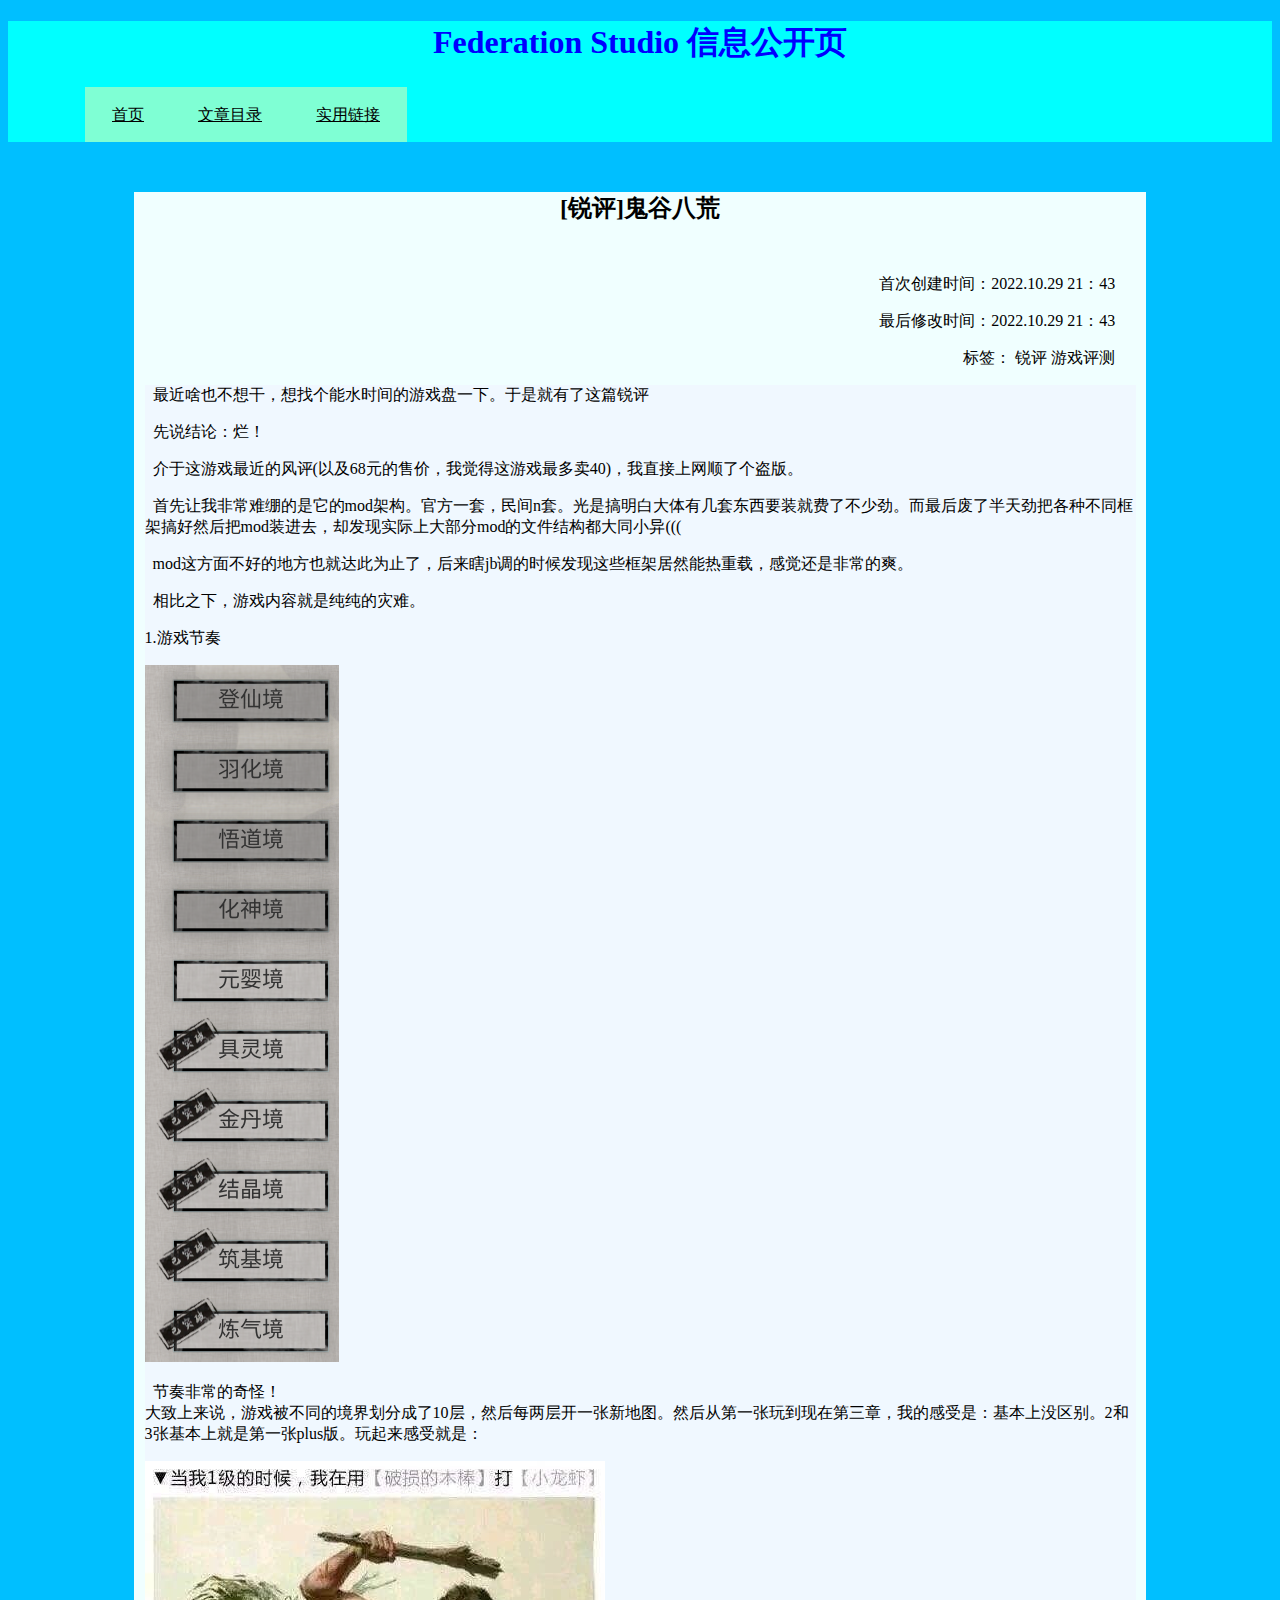
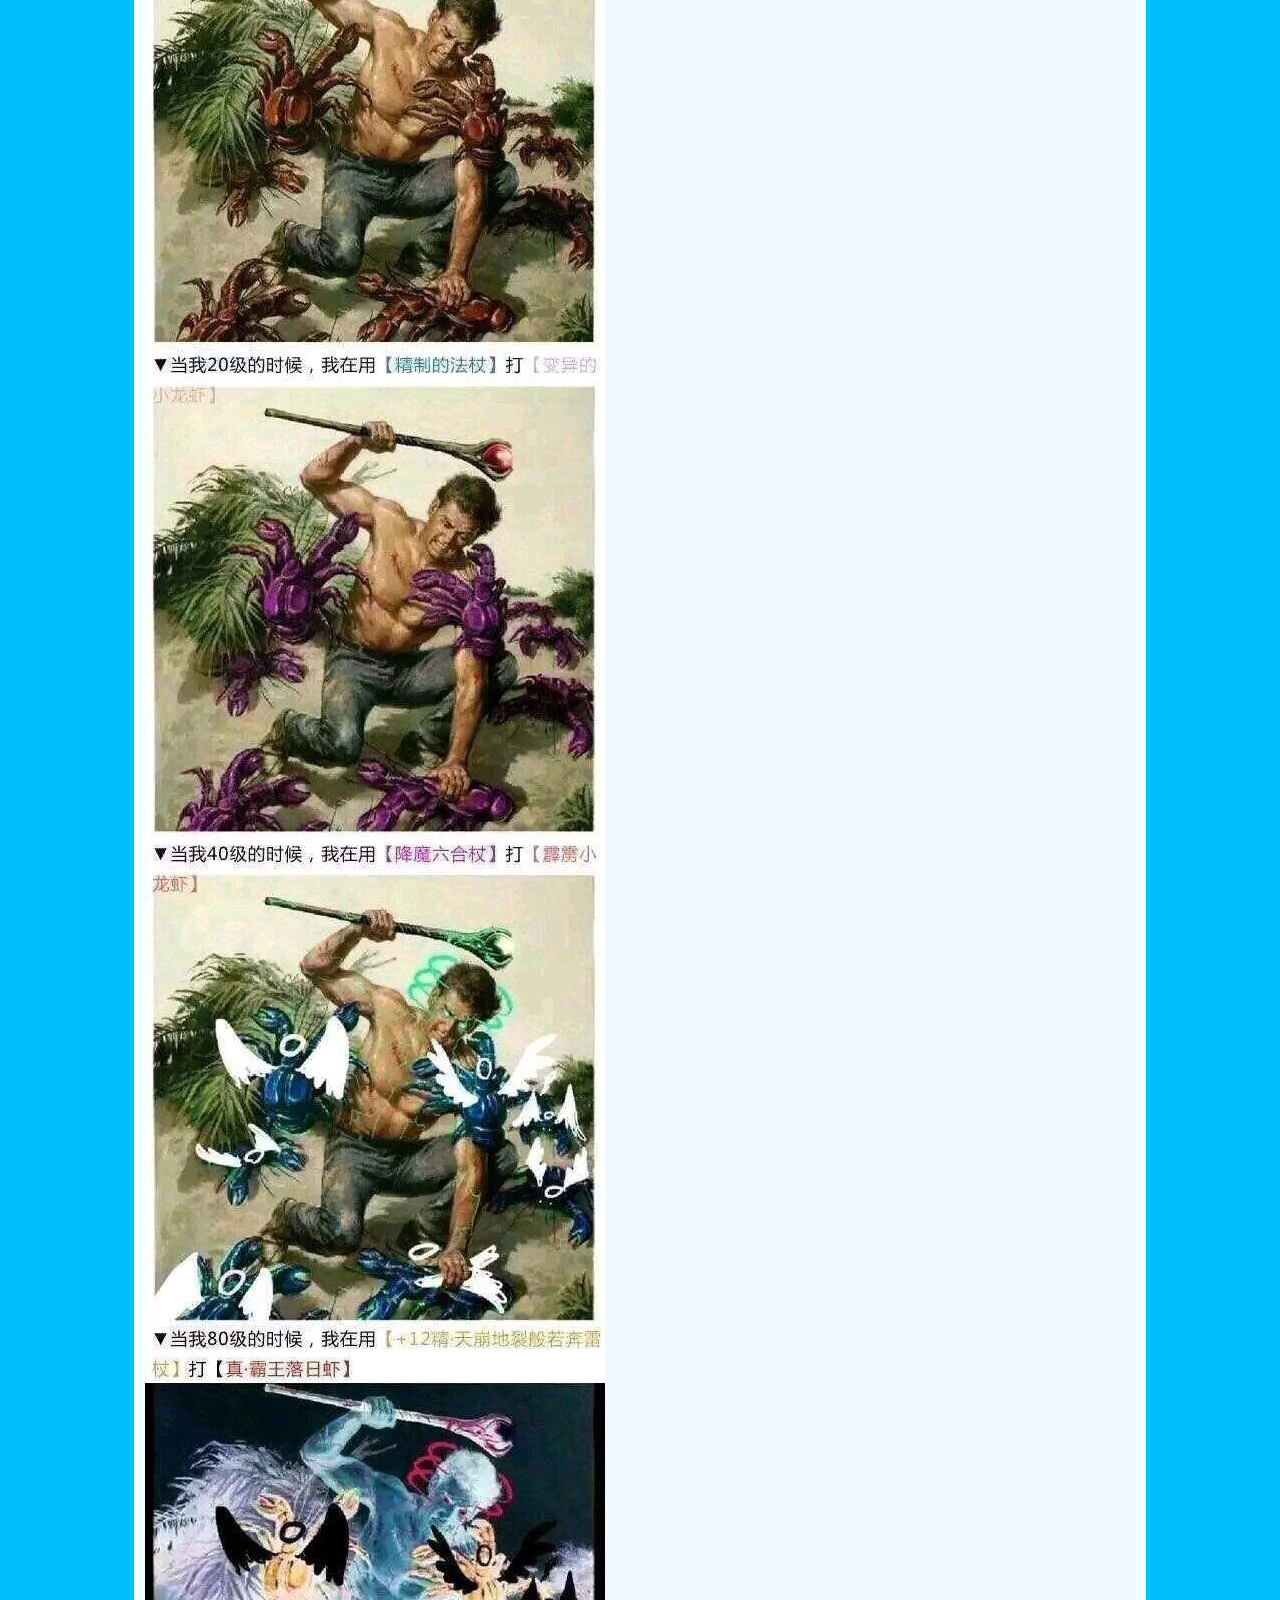
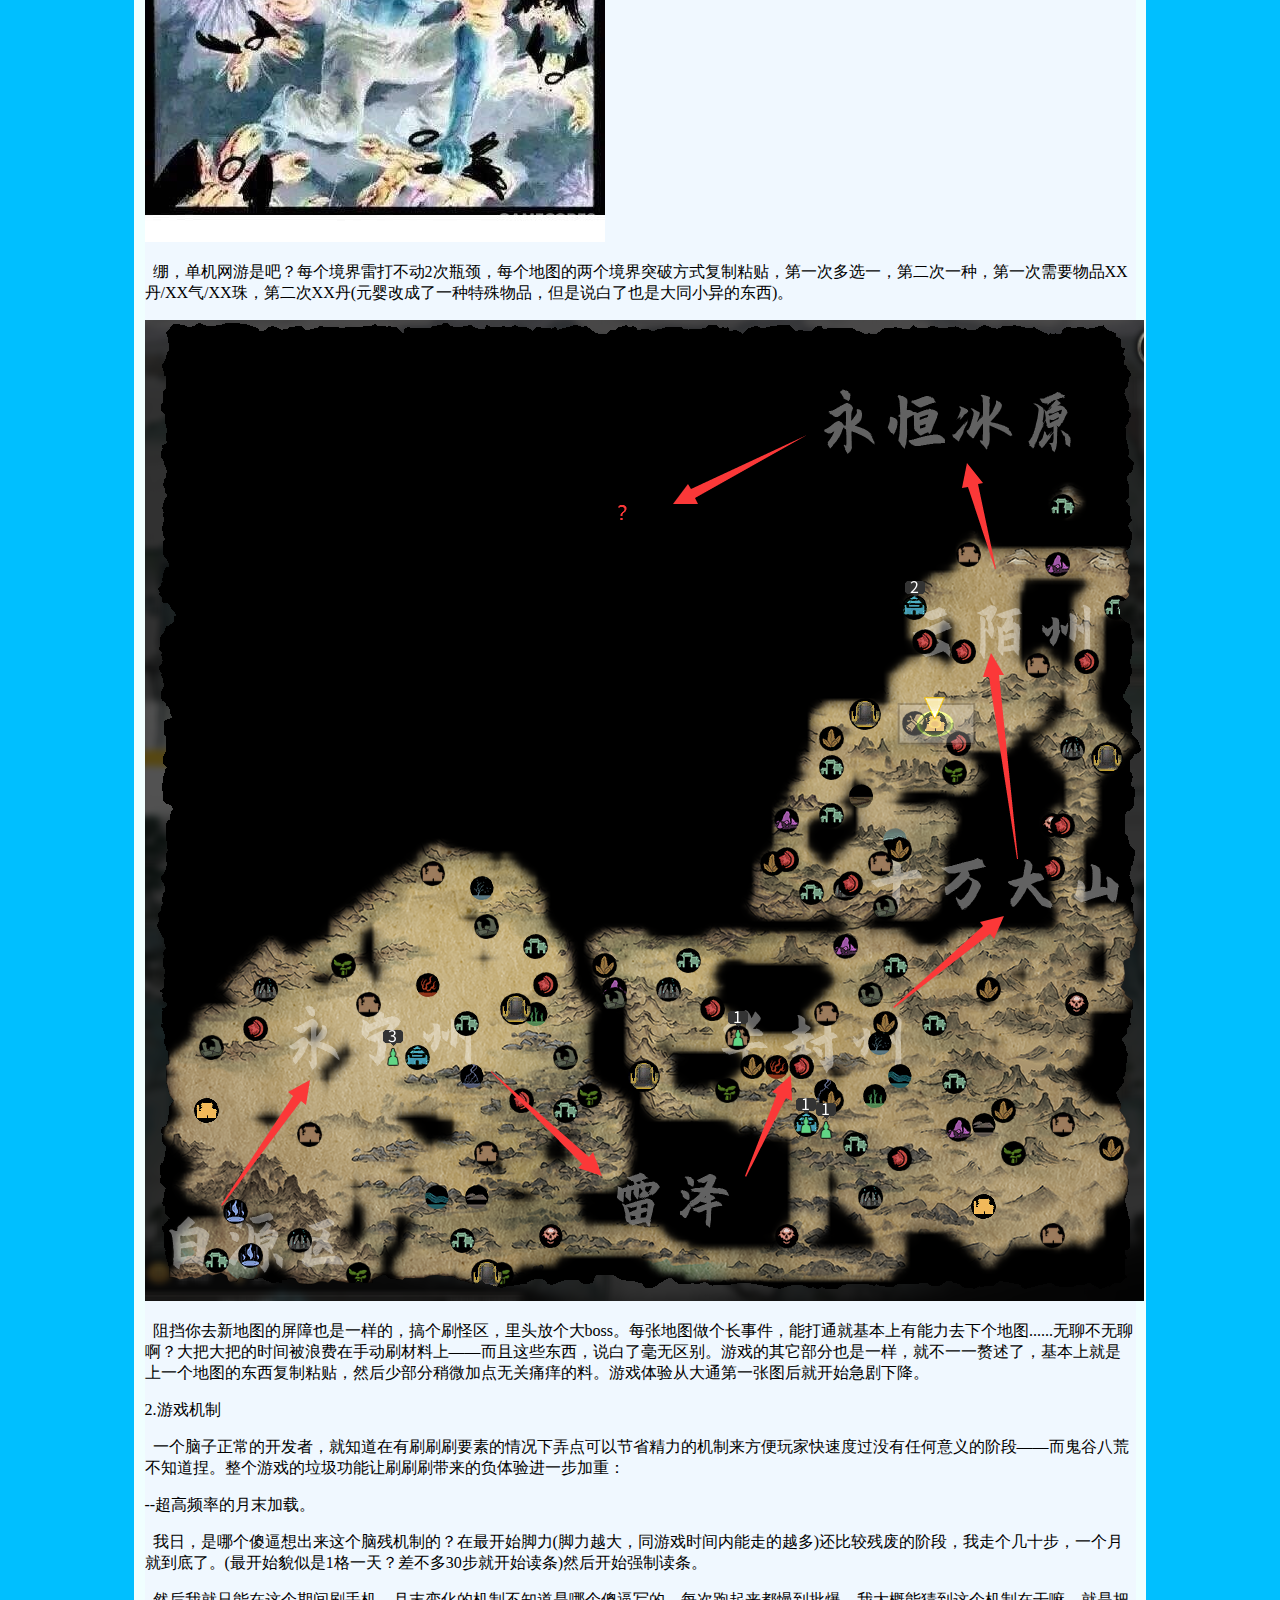
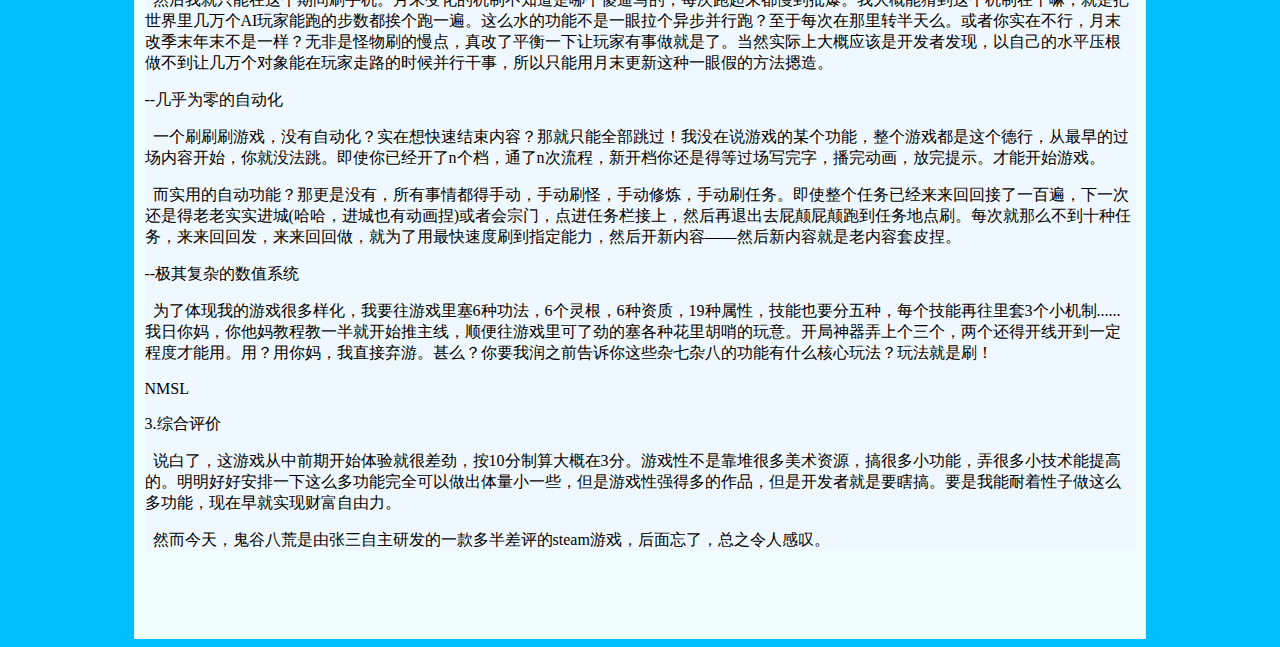
<file: Articles/SharpPing/GuiGuBaHuang/GuiGuBaHuang.html>
<!DOCTYPE html>
<html lang="en">
<head>
    <!-- 我期望这样可以强制它在那些不一定能加载出来的统计工具前加载好 -->
    <script src="https://fnsoidathq.github.io/Script/General_script.js">
    </script>

    <!-- Google tag (gtag.js) -->
    <script async src="https://www.googletagmanager.com/gtag/js?id=G-LM0V2TGDQJ"></script>
    <script>
    window.dataLayer = window.dataLayer || [];
    function gtag(){dataLayer.push(arguments);}
    gtag('js', new Date());

    gtag('config', 'G-LM0V2TGDQJ');
    </script>
    <script async src="//busuanzi.ibruce.info/busuanzi/2.3/busuanzi.pure.mini.js">
    </script>

    <meta charset="UTF-8">
    <meta http-equiv="X-UA-Compatible" content="IE=edge">
    <meta name="viewport" content="width=device-width, initial-scale=1.0">
    <title>Document</title>
    <style>
        .header{
            background-color: aqua;
        }
        .nav ul{
            width:1150px;
            height:55px;
            margin:0 auto;
            list-style: none;
        }
        .nav ul li{
            float:left;
            font-size:16px;
            height:55px;
            line-height:55px; 
            position:relative;
        }
        .nav ul li a{
            color:#000; 
            background-color: aquamarine;
            font-size:16px;
            display:inline-block;
            padding:0 27px;
        }
        .article{
            background-color: azure;
            margin-left: 10%;
            margin-right: 10%;
        }
        .mainText{
            background-color:aliceblue;
            margin-top: 1%;
            margin-left: 1%;
            margin-right: 1%;
        }
        .mainText p{
            white-space: pre-wrap;
        }
        .statusBar{
            text-align: right;
            margin-right: 3%;
        }
        .time{
            
        }
        .viewerCounter{

        }
        
        #RTop {
            display: none; /* 默认隐藏 */
            position: fixed; 
            bottom: 20px; 
            right: 30px; 
            z-index: 99; 
            border: none;
            outline: none; 
            background-color: skyblue; /* 设置背景颜色，你可以设置自己想要的颜色或图片 */
            color: white; /* 文本颜色 */
            cursor: pointer; 
            padding: 15px; 
            border-radius: 10px; /* 圆角 */
        }
         
        #RTop:hover {
            background-color: aqua; 
        }

    </style>
</head>
<body style="background-color:deepskyblue">
    <header class="header">
        <h1 style="color:blue;text-align:center">Federation Studio 信息公开页</h1>
        <div class="nav">
            <ul id="nav">
                <li>
                    <a href="https://fnsoidathq.github.io/">首页</a>
                    <!-- <a href="../index.html">首页</a> -->
                </li>
                <li>
                    <a href="https://fnsoidathq.github.io/ArticleDirectories">文章目录</a>
                    <!-- <a href="../ArticleDirectories.html">文章目录</a> -->
                </li>
                <li>
                    <a href="https://fnsoidathq.github.io/FunLinks">实用链接</a>
                    <!-- <a href="../FunLinks.html">实用链接</a> -->
                </li>
            </ul>
        </div>
    </header>
    <div class="article">
        <h2 style="text-align:center;margin:50px">[锐评]鬼谷八荒</h2>
        <div class="statusBar">
            <div class="time">
                <p >首次创建时间：2022.10.29 21：43</p>
                <p >最后修改时间：2022.10.29 21：43</p>
            </div>
            <div class="tag">
                <p>标签： 锐评 游戏评测</p>
            </div>
            <div class="viewerCounter">
                <span id="busuanzi_container_page_pv" style='display:none'>
                    阅读量<span id="busuanzi_value_page_pv"></span>次
                </span>
            </div>
        </div>
        <div onclick="topFunction()"  id="RTop">返回顶部</div>


        <div class="mainText">
            <p>  最近啥也不想干，想找个能水时间的游戏盘一下。于是就有了这篇锐评</p>
            <p>  先说结论：烂！</p>
            <P>  介于这游戏最近的风评(以及68元的售价，我觉得这游戏最多卖40)，我直接上网顺了个盗版。</P>
            <P>  首先让我非常难绷的是它的mod架构。官方一套，民间n套。光是搞明白大体有几套东西要装就费了不少劲。而最后废了半天劲把各种不同框架搞好然后把mod装进去，却发现实际上大部分mod的文件结构都大同小异(((</P>

            <p>  mod这方面不好的地方也就达此为止了，后来瞎jb调的时候发现这些框架居然能热重载，感觉还是非常的爽。</p>
            <p>  相比之下，游戏内容就是纯纯的灾难。</p>
            <p>1.游戏节奏</p>

            <img src="20221029215641.png">
            <p>  节奏非常的奇怪！<br>大致上来说，游戏被不同的境界划分成了10层，然后每两层开一张新地图。然后从第一张玩到现在第三章，我的感受是：基本上没区别。2和3张基本上就是第一张plus版。玩起来感受就是：</p>
            
            <img src="9c35d20b-40cd-4318-bbf0-921cabf8da12.jpg">

            <p>  绷，单机网游是吧？每个境界雷打不动2次瓶颈，每个地图的两个境界突破方式复制粘贴，第一次多选一，第二次一种，第一次需要物品XX丹/XX气/XX珠，第二次XX丹(元婴改成了一种特殊物品，但是说白了也是大同小异的东西)。</p>

            <img src="20221029221431.png">

            <p>  阻挡你去新地图的屏障也是一样的，搞个刷怪区，里头放个大boss。每张地图做个长事件，能打通就基本上有能力去下个地图......无聊不无聊啊？大把大把的时间被浪费在手动刷材料上——而且这些东西，说白了毫无区别。游戏的其它部分也是一样，就不一一赘述了，基本上就是上一个地图的东西复制粘贴，然后少部分稍微加点无关痛痒的料。游戏体验从大通第一张图后就开始急剧下降。</p>


            <p>2.游戏机制</p>
            <p>  一个脑子正常的开发者，就知道在有刷刷刷要素的情况下弄点可以节省精力的机制来方便玩家快速度过没有任何意义的阶段——而鬼谷八荒不知道捏。整个游戏的垃圾功能让刷刷刷带来的负体验进一步加重：</p>
            <p>--超高频率的月末加载。</p>
            <p>  我日，是哪个傻逼想出来这个脑残机制的？在最开始脚力(脚力越大，同游戏时间内能走的越多)还比较残废的阶段，我走个几十步，一个月就到底了。(最开始貌似是1格一天？差不多30步就开始读条)然后开始强制读条。</p>
            <p>  然后我就只能在这个期间刷手机。月末变化的机制不知道是哪个傻逼写的，每次跑起来都慢到批爆。我大概能猜到这个机制在干嘛，就是把世界里几万个AI玩家能跑的步数都挨个跑一遍。这么水的功能不是一眼拉个异步并行跑？至于每次在那里转半天么。或者你实在不行，月末改季末年末不是一样？无非是怪物刷的慢点，真改了平衡一下让玩家有事做就是了。当然实际上大概应该是开发者发现，以自己的水平压根做不到让几万个对象能在玩家走路的时候并行干事，所以只能用月末更新这种一眼假的方法摁造。</p>
            <p>--几乎为零的自动化</p>
            <p>  一个刷刷刷游戏，没有自动化？实在想快速结束内容？那就只能全部跳过！我没在说游戏的某个功能，整个游戏都是这个德行，从最早的过场内容开始，你就没法跳。即使你已经开了n个档，通了n次流程，新开档你还是得等过场写完字，播完动画，放完提示。才能开始游戏。</p>
            <p>  而实用的自动功能？那更是没有，所有事情都得手动，手动刷怪，手动修炼，手动刷任务。即使整个任务已经来来回回接了一百遍，下一次还是得老老实实进城(哈哈，进城也有动画捏)或者会宗门，点进任务栏接上，然后再退出去屁颠屁颠跑到任务地点刷。每次就那么不到十种任务，来来回回发，来来回回做，就为了用最快速度刷到指定能力，然后开新内容——然后新内容就是老内容套皮捏。</p>
            <p>--极其复杂的数值系统</p>
            <p>  为了体现我的游戏很多样化，我要往游戏里塞6种功法，6个灵根，6种资质，19种属性，技能也要分五种，每个技能再往里套3个小机制......我日你妈，你他妈教程教一半就开始推主线，顺便往游戏里可了劲的塞各种花里胡哨的玩意。开局神器弄上个三个，两个还得开线开到一定程度才能用。用？用你妈，我直接弃游。甚么？你要我润之前告诉你这些杂七杂八的功能有什么核心玩法？玩法就是刷！</p>

            <p>NMSL</p>

            <p>3.综合评价</p>
            <p>  说白了，这游戏从中前期开始体验就很差劲，按10分制算大概在3分。游戏性不是靠堆很多美术资源，搞很多小功能，弄很多小技术能提高的。明明好好安排一下这么多功能完全可以做出体量小一些，但是游戏性强得多的作品，但是开发者就是要瞎搞。要是我能耐着性子做这么多功能，现在早就实现财富自由力。</p>
            <p>  然而今天，鬼谷八荒是由张三自主研发的一款多半差评的steam游戏，后面忘了，总之令人感叹。</p>

        </div>

        <br><br><br><br>
    </div>

</body>
</html>
</file>
<file: Css/generalCss.css>
.float_left{
    display: none;
    z-index: 99;
    position: fixed; 
    top: 5%; 
    left: 0%; 
    max-width: 20%;
    max-height: 70%;
    border: none;
    outline: none; 
    backdrop-filter: blur(2px);
}
.nav_button{
    background: rgba(135, 207, 235, 0.771);
    color: white;
    border: none;
    outline: none; 
    max-width: 20px;
    min-height: 100px;
}
.nav_button:hover{
    background: rgba(135, 207, 235, 1);
}
.divide_nav{
    border: none;
    background-image: linear-gradient(to top, rgba(135, 207, 235, 0.771),rgba(135, 207, 235, 0.771), rgb(41, 178, 232),rgba(135, 207, 235, 0.771), rgba(135, 207, 235, 0.771));
    size:666; 
    width:1.2px;
    margin:0 auto;
    margin-top: 10px;
}
.nav_float{
    display: flex;
    flex-direction: column;
    background-color: rgba(135, 207, 235, 0.771); /* 设置背景颜色，你可以设置自己想要的颜色或图片 */
    color: white; /* 文本颜色 */
    padding: 15px; 
    border-top-right-radius: 10px;
    border-bottom-right-radius: 10px;
    overflow-y: auto;
    white-space: pre-wrap;
    
}
.nav_float::-webkit-scrollbar{
    width:15px;
    
}
.nav_float::-webkit-scrollbar-thumb{
    border-radius: 10px;
	background: linear-gradient(rgb(240, 240, 240),rgba(240, 240, 240, 0.795),rgba(255,255,255,0));
}
.nav_float::-webkit-scrollbar-track{
    background   : rgba(135, 207, 235, 0.152);


}
.nav_float a{
    font-size:80%;
    padding-top: 3px !important;
    padding-bottom: 3px !important;
    color:aliceblue;
    text-decoration:none;
    
}
.nav_float a:hover{
    color:rgb(255, 255, 255);
    text-decoration:none;
    background-color: rgb(177, 220, 237);
}
</file>
